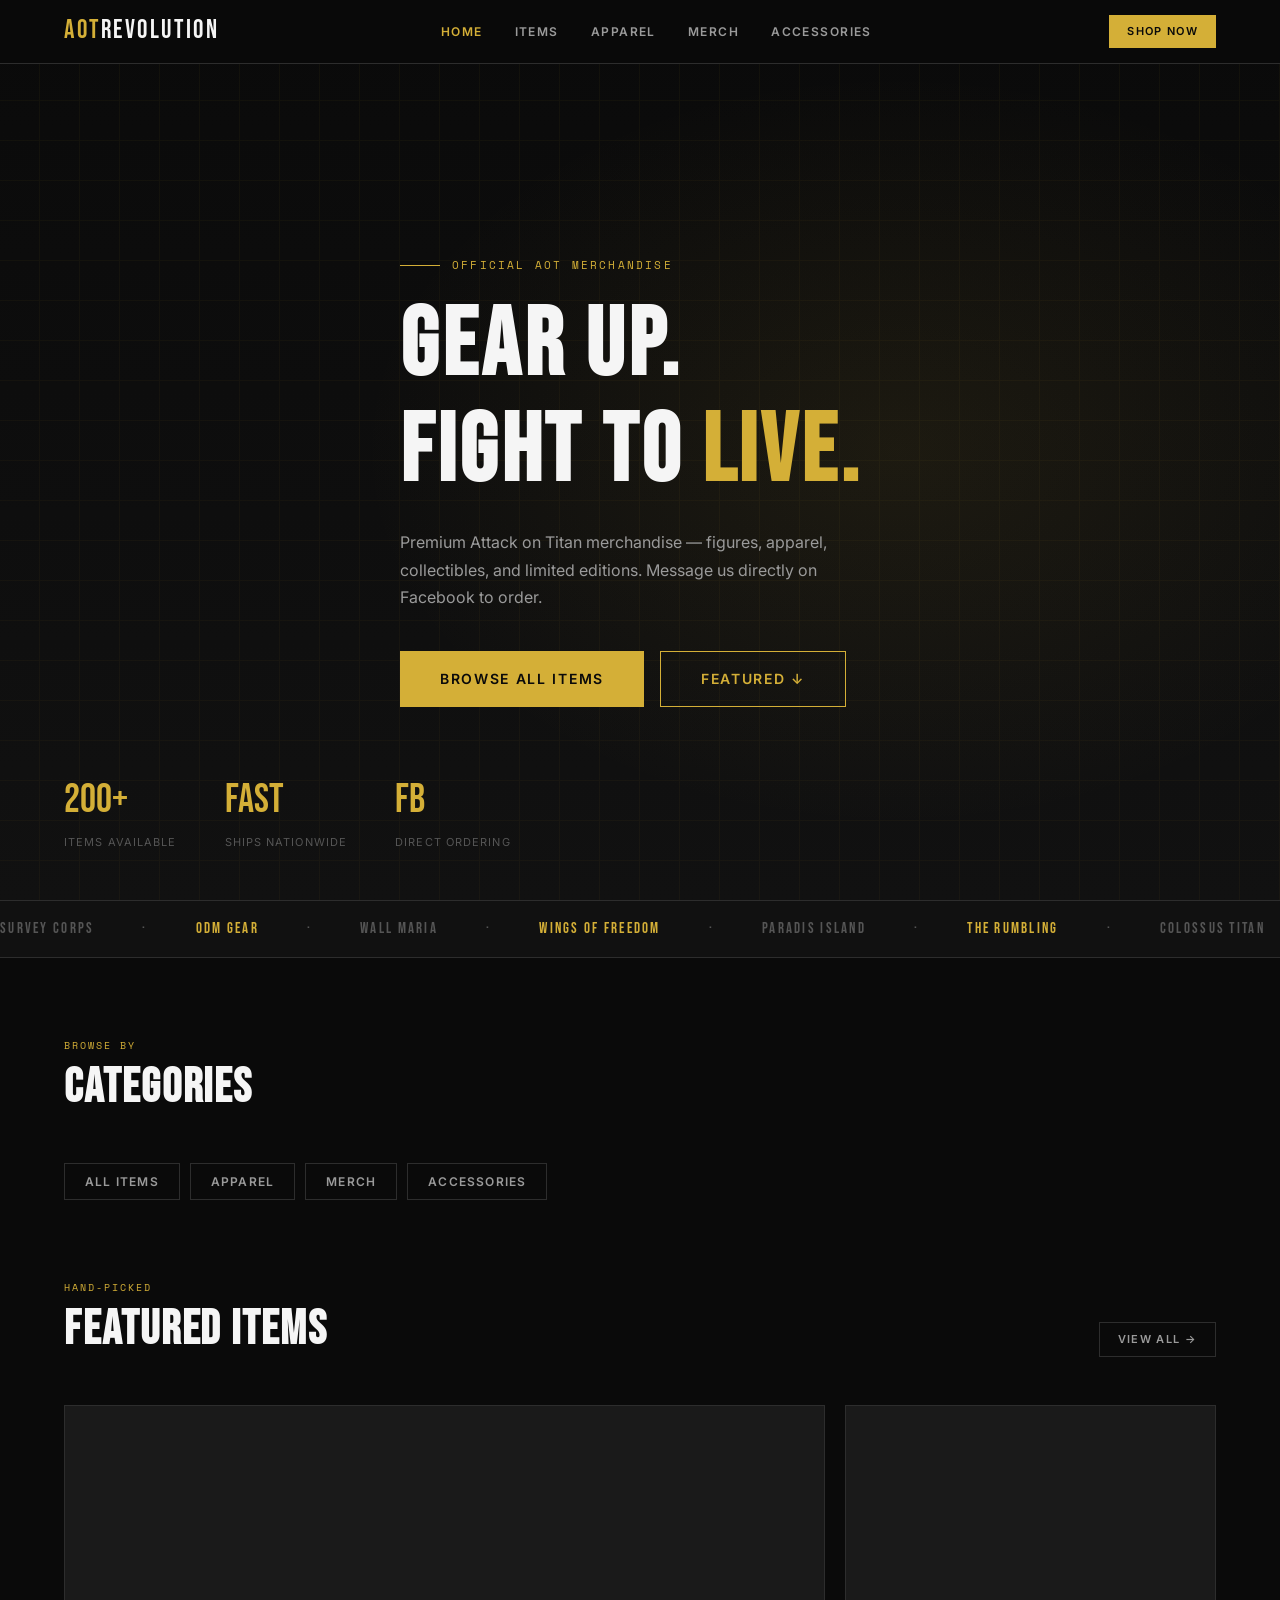
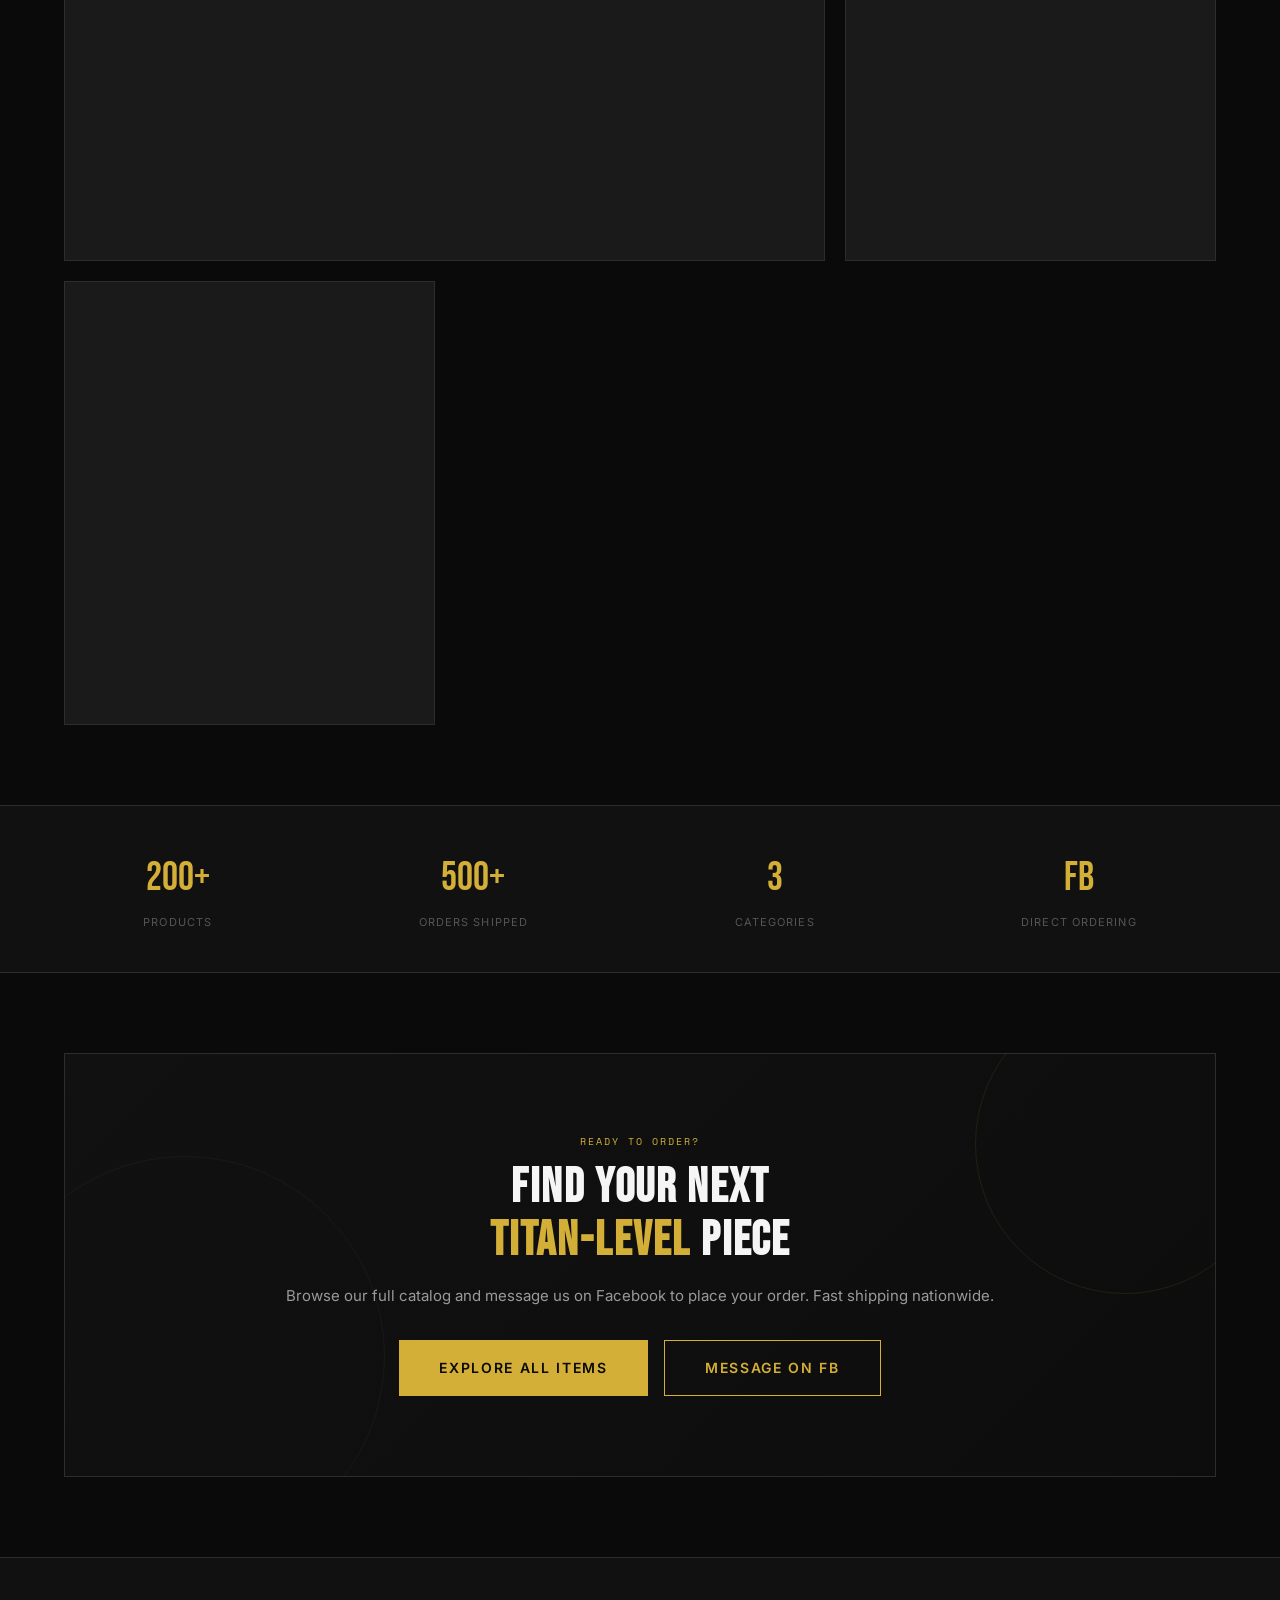
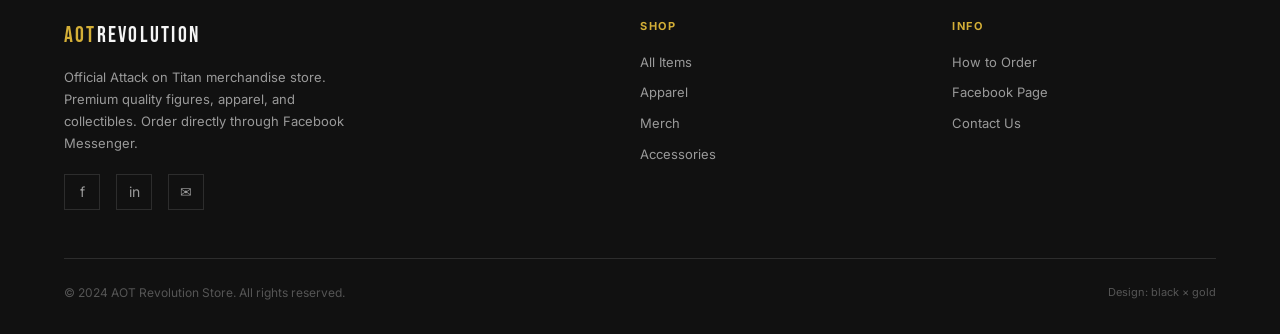
<file: src/pages/index.html>
<!DOCTYPE html>
<html lang="en">
<head>
  <meta charset="UTF-8">
  <meta name="viewport" content="width=device-width, initial-scale=1.0">
  <meta name="description" content="AOT Revolution Store — Official Attack on Titan merchandise. Figures, apparel, accessories, and collectibles.">
  <meta property="og:title" content="AOT Revolution Store">
  <meta property="og:description" content="Gear up. Fight to live. Official AOT merchandise.">
  <meta property="og:type" content="website">
  <title>AOT Revolution Store</title>
  <link rel="preconnect" href="https://fonts.googleapis.com">
  <link rel="stylesheet" href="../styles/globals.css">
  <style>
    /* Page-specific: featured grid */
    .featured-grid { display: grid; grid-template-columns: repeat(3, 1fr); gap: 20px; }
    .featured-grid .product-card:first-child { grid-column: span 2; }
    .featured-grid .product-card:first-child .product-card-img { aspect-ratio: 2/1; }

    /* CTA section */
    .cta-section {
      background: linear-gradient(135deg, var(--black-mid) 0%, #0d0d0d 100%);
      border: 1px solid var(--gray-mid);
      padding: 80px 48px;
      text-align: center;
      position: relative;
      overflow: hidden;
    }
    .cta-section::before {
      content: '';
      position: absolute;
      top: -60px; right: -60px;
      width: 300px; height: 300px;
      border: 1px solid rgba(212,175,55,0.1);
      border-radius: 50%;
    }
    .cta-section::after {
      content: '';
      position: absolute;
      bottom: -80px; left: -80px;
      width: 400px; height: 400px;
      border: 1px solid rgba(212,175,55,0.06);
      border-radius: 50%;
    }
    .cta-section h2 { margin-bottom: 16px; }
    .cta-section p { color: var(--text-dim); margin-bottom: 32px; font-size: 15px; }

    /* Marquee */
    .marquee-wrap { overflow: hidden; border-top: 1px solid var(--gray-mid); border-bottom: 1px solid var(--gray-mid); padding: 16px 0; background: var(--black-mid); }
    .marquee { display: flex; gap: 48px; animation: marquee 20s linear infinite; white-space: nowrap; }
    .marquee span { font-family: var(--font-display); font-size: 0.95rem; letter-spacing: 0.15em; color: var(--text-muted); }
    .marquee span em { color: var(--gold); font-style: normal; }
    @keyframes marquee { 0% { transform: translateX(0); } 100% { transform: translateX(-50%); } }

    /* Category pills */
    .cat-pills { display: flex; gap: 10px; flex-wrap: wrap; }
    .cat-pill {
      padding: 8px 20px;
      border: 1px solid var(--gray-mid);
      font-size: 12px;
      font-weight: 600;
      letter-spacing: 0.1em;
      text-transform: uppercase;
      color: var(--text-dim);
      transition: all 0.2s;
    }
    .cat-pill:hover { border-color: var(--gold); color: var(--gold); }

    @media (max-width: 768px) {
      .featured-grid { grid-template-columns: 1fr; }
      .featured-grid .product-card:first-child { grid-column: span 1; }
      .featured-grid .product-card:first-child .product-card-img { aspect-ratio: 1; }
      .cta-section { padding: 48px 24px; }
    }
  </style>
</head>
<body>

<!-- NAV -->
<nav class="nav">
  <div class="container nav-inner">
    <a href="index.html" class="nav-logo">AOT<span>REVOLUTION</span></a>
    <div class="nav-links">
      <a href="index.html" class="nav-link active">Home</a>
      <a href="items.html" class="nav-link">Items</a>
      <a href="items.html?category=Apparel" class="nav-link">Apparel</a>
      <a href="items.html?category=Merch" class="nav-link">Merch</a>
      <a href="items.html?category=Accessories" class="nav-link">Accessories</a>
    </div>
    <a href="items.html" class="btn btn-primary btn-sm nav-cta">Shop Now</a>
    <button class="nav-mobile-toggle" onclick="toggleMobileNav()" aria-label="Menu">
      <span></span><span></span><span></span>
    </button>
  </div>
</nav>
<div class="nav-mobile-menu" id="mobile-nav">
  <a href="index.html" class="nav-link active">Home</a>
  <a href="items.html" class="nav-link">All Items</a>
  <a href="items.html?category=Apparel" class="nav-link">Apparel</a>
  <a href="items.html?category=Merch" class="nav-link">Merch</a>
  <a href="items.html?category=Accessories" class="nav-link">Accessories</a>
  <a href="items.html" class="btn btn-primary btn-sm" style="width:fit-content">Shop Now</a>
</div>

<!-- HERO -->
<section class="hero">
  <div class="hero-bg"></div>
  <div class="hero-pattern"></div>
  <div class="container hero-content">
    <div class="hero-eyebrow">Official AOT Merchandise</div>
    <h1 class="hero-title">
      GEAR UP.<br>
      FIGHT TO <em>LIVE.</em>
    </h1>
    <p class="hero-sub">
      Premium Attack on Titan merchandise — figures, apparel, collectibles, and limited editions. Message us directly on Facebook to order.
    </p>
    <div class="hero-actions">
      <a href="items.html" class="btn btn-primary btn-lg">Browse All Items</a>
      <a href="#featured" class="btn btn-outline btn-lg">Featured ↓</a>
    </div>
  </div>
  <div class="hero-stats container">
    <div class="hero-stats-inner">
      <div>
        <div class="hero-stat-num">200+</div>
        <div class="hero-stat-label">Items Available</div>
      </div>
      <div>
        <div class="hero-stat-num">Fast</div>
        <div class="hero-stat-label">Ships Nationwide</div>
      </div>
      <div>
        <div class="hero-stat-num">FB</div>
        <div class="hero-stat-label">Direct Ordering</div>
      </div>
    </div>
  </div>
</section>

<!-- MARQUEE -->
<div class="marquee-wrap">
  <div class="marquee" id="marquee-inner">
    <span>SURVEY CORPS</span>
    <span>·</span>
    <span><em>ODM GEAR</em></span>
    <span>·</span>
    <span>WALL MARIA</span>
    <span>·</span>
    <span><em>WINGS OF FREEDOM</em></span>
    <span>·</span>
    <span>PARADIS ISLAND</span>
    <span>·</span>
    <span><em>THE RUMBLING</em></span>
    <span>·</span>
    <span>COLOSSUS TITAN</span>
    <span>·</span>
    <span>SURVEY CORPS</span>
    <span>·</span>
    <span><em>ODM GEAR</em></span>
    <span>·</span>
    <span>WALL MARIA</span>
    <span>·</span>
    <span><em>WINGS OF FREEDOM</em></span>
    <span>·</span>
    <span>PARADIS ISLAND</span>
    <span>·</span>
    <span><em>THE RUMBLING</em></span>
    <span>·</span>
    <span>COLOSSUS TITAN</span>
    <span>·</span>
  </div>
</div>

<!-- CATEGORIES -->
<section class="section">
  <div class="container">
    <div class="section-head" style="display:flex;justify-content:space-between;align-items:flex-end;flex-wrap:wrap;gap:16px;">
      <div>
        <div class="section-eyebrow">Browse By</div>
        <h2>Categories</h2>
      </div>
    </div>
    <div class="cat-pills">
      <a href="items.html" class="cat-pill">All Items</a>
      <a href="items.html?category=Apparel" class="cat-pill">Apparel</a>
      <a href="items.html?category=Merch" class="cat-pill">Merch</a>
      <a href="items.html?category=Accessories" class="cat-pill">Accessories</a>
    </div>
  </div>
</section>

<!-- FEATURED PRODUCTS -->
<section class="section" id="featured" style="padding-top:0;">
  <div class="container">
    <div class="section-head" style="display:flex;justify-content:space-between;align-items:flex-end;flex-wrap:wrap;gap:16px;">
      <div>
        <div class="section-eyebrow">Hand-picked</div>
        <h2>Featured Items</h2>
      </div>
      <a href="items.html" class="btn btn-ghost btn-sm">View All →</a>
    </div>
    <div class="featured-grid" id="featured-grid">
      <!-- Skeleton loading -->
      <div class="product-card"><div class="product-card-img skeleton" style="aspect-ratio:2/1"></div><div class="product-card-body"><div class="skeleton" style="height:14px;width:60%;margin-bottom:8px"></div><div class="skeleton" style="height:20px;width:80%"></div></div></div>
      <div class="product-card"><div class="product-card-img skeleton"></div><div class="product-card-body"><div class="skeleton" style="height:14px;width:60%;margin-bottom:8px"></div><div class="skeleton" style="height:20px;width:80%"></div></div></div>
      <div class="product-card"><div class="product-card-img skeleton"></div><div class="product-card-body"><div class="skeleton" style="height:14px;width:60%;margin-bottom:8px"></div><div class="skeleton" style="height:20px;width:80%"></div></div></div>
    </div>
  </div>
</section>

<!-- STATS -->
<section class="stats-strip">
  <div class="container stats-strip-inner">
    <div class="stat-item">
      <div class="stat-num">200+</div>
      <div class="stat-label">Products</div>
    </div>
    <div class="stat-item">
      <div class="stat-num">500+</div>
      <div class="stat-label">Orders Shipped</div>
    </div>
    <div class="stat-item">
      <div class="stat-num">3</div>
      <div class="stat-label">Categories</div>
    </div>
    <div class="stat-item">
      <div class="stat-num">FB</div>
      <div class="stat-label">Direct Ordering</div>
    </div>
  </div>
</section>

<!-- CTA SECTION -->
<section class="section">
  <div class="container">
    <div class="cta-section">
      <div class="section-eyebrow" style="justify-content:center;display:block;margin-bottom:12px;">Ready to Order?</div>
      <h2>Find Your Next<br><em style="color:var(--gold);font-style:normal;">Titan-Level</em> Piece</h2>
      <p>Browse our full catalog and message us on Facebook to place your order. Fast shipping nationwide.</p>
      <div style="display:flex;gap:16px;justify-content:center;flex-wrap:wrap;">
        <a href="items.html" class="btn btn-primary btn-lg">Explore All Items</a>
        <a href="https://facebook.com/YOUR_PAGE" target="_blank" rel="noopener" class="btn btn-outline btn-lg">Message on FB</a>
      </div>
    </div>
  </div>
</section>

<!-- FOOTER -->
<footer class="footer">
  <div class="container">
    <div class="footer-grid">
      <div class="footer-brand">
        <div class="nav-logo" style="font-size:1.4rem;">AOT<span style="color:var(--text)">REVOLUTION</span></div>
        <p>Official Attack on Titan merchandise store. Premium quality figures, apparel, and collectibles. Order directly through Facebook Messenger.</p>
        <div class="social-links" style="margin-top:20px;">
          <a href="https://facebook.com/YOUR_PAGE" target="_blank" class="social-link" title="Facebook">f</a>
          <a href="https://instagram.com/YOUR_HANDLE" target="_blank" class="social-link" title="Instagram">in</a>
          <a href="https://m.me/YOUR_PAGE_ID" target="_blank" class="social-link" title="Messenger">✉</a>
        </div>
      </div>
      <div>
        <div class="footer-title">Shop</div>
        <div class="footer-links">
          <a href="items.html">All Items</a>
          <a href="items.html?category=Apparel">Apparel</a>
          <a href="items.html?category=Merch">Merch</a>
          <a href="items.html?category=Accessories">Accessories</a>
        </div>
      </div>
      <div>
        <div class="footer-title">Info</div>
        <div class="footer-links">
          <a href="https://m.me/YOUR_PAGE_ID" target="_blank">How to Order</a>
          <a href="https://facebook.com/YOUR_PAGE" target="_blank">Facebook Page</a>
          <a href="mailto:hello@aot.store">Contact Us</a>
        </div>
      </div>
    </div>
    <div class="footer-bottom">
      <span class="footer-copy">© 2024 AOT Revolution Store. All rights reserved.</span>
      <span class="footer-copy" style="color:var(--text-muted);font-size:11px;">Design: black × gold</span>
    </div>
  </div>
</footer>

<div id="toast-container" class="toast-container"></div>

<script src="../config/supabase.js"></script>
<script>
  function toggleMobileNav() {
    document.getElementById('mobile-nav').classList.toggle('open');
  }

  async function loadFeatured() {
    const { data } = await API.getFeatured();
    const grid = document.getElementById('featured-grid');
    if (!data || data.length === 0) {
      grid.innerHTML = '<div class="empty-state" style="grid-column:1/-1"><p>No featured products yet.</p></div>';
      return;
    }
    grid.innerHTML = data.slice(0, 6).map((p, i) => {
      const stock = Utils.stockStatus(p.stock_quantity);
      return `
        <div class="product-card" onclick="location.href='item-detail.html?id=${p.id}'">
          <div class="product-card-img">
            <img src="${p.image_url}" alt="${p.name}" loading="${i > 1 ? 'lazy' : 'eager'}">
            <span class="badge ${stock.badge}">${stock.text}</span>
          </div>
          <div class="product-card-body">
            <div class="product-card-cat">${p.category}</div>
            <div class="product-card-name">${p.name}</div>
            <div class="product-card-footer">
              <span class="product-card-price">${Utils.formatPrice(p.price)}</span>
              <span class="btn btn-primary btn-sm">View</span>
            </div>
          </div>
        </div>
      `;
    }).join('');
  }

  loadFeatured();
</script>
</body>
</html>
</file>
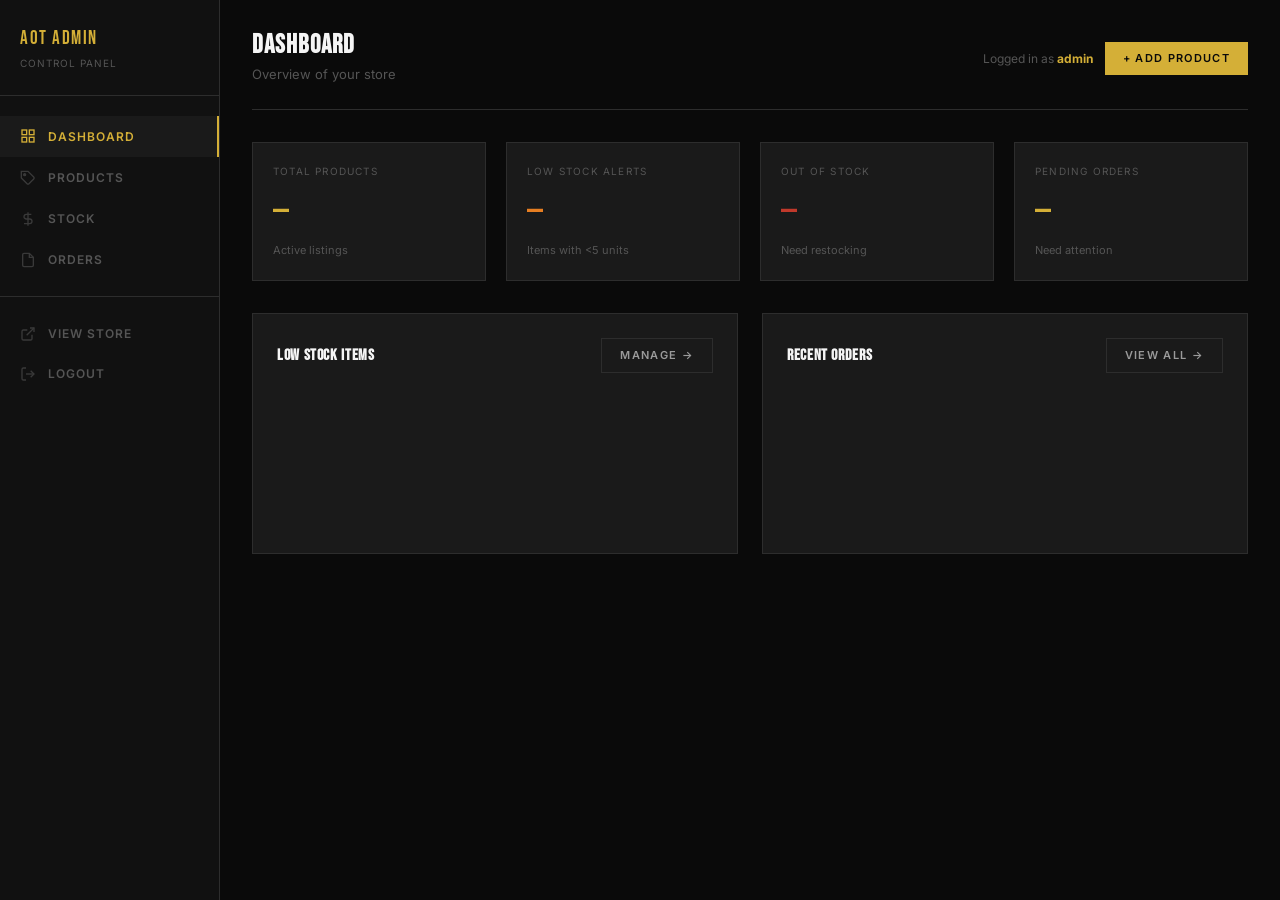
<file: src/pages/admin-dashboard.html>
<!DOCTYPE html>
<html lang="en">
<head>
  <meta charset="UTF-8">
  <meta name="viewport" content="width=device-width, initial-scale=1.0">
  <title>Dashboard — AOT Admin</title>
  <meta name="robots" content="noindex,nofollow">
  <link rel="stylesheet" href="../styles/globals.css">
  <style>
    body { background: var(--black); }
    .low-stock-item { display: flex; align-items: center; justify-content: space-between; padding: 12px 0; border-bottom: 1px solid var(--gray-mid); font-size: 13px; }
    .low-stock-item:last-child { border-bottom: none; }
    .low-stock-name { font-weight: 500; }
    .activity-item { display: flex; gap: 12px; padding: 12px 0; border-bottom: 1px solid var(--gray-mid); font-size: 13px; }
    .activity-item:last-child { border-bottom: none; }
    .activity-dot { width: 8px; height: 8px; border-radius: 50%; flex-shrink: 0; margin-top: 5px; }
    .activity-text { color: var(--text-dim); line-height: 1.5; }
    .activity-time { font-size: 11px; color: var(--text-muted); margin-top: 2px; }
  </style>
</head>
<body>

<div class="admin-layout">
  <!-- SIDEBAR -->
  <aside class="admin-sidebar">
    <div class="admin-sidebar-logo">
      <div class="logo-text">AOT ADMIN</div>
      <div class="logo-sub">Control Panel</div>
    </div>
    <nav>
      <a href="admin-dashboard.html" class="admin-nav-item active">
        <svg width="16" height="16" viewBox="0 0 24 24" fill="none" stroke="currentColor" stroke-width="2"><rect x="3" y="3" width="7" height="7"/><rect x="14" y="3" width="7" height="7"/><rect x="3" y="14" width="7" height="7"/><rect x="14" y="14" width="7" height="7"/></svg>
        Dashboard
      </a>
      <a href="admin-products.html" class="admin-nav-item">
        <svg width="16" height="16" viewBox="0 0 24 24" fill="none" stroke="currentColor" stroke-width="2"><path d="M20.59 13.41l-7.17 7.17a2 2 0 0 1-2.83 0L2 12V2h10l8.59 8.59a2 2 0 0 1 0 2.82z"/><circle cx="7" cy="7" r="1.5" fill="currentColor"/></svg>
        Products
      </a>
      <a href="admin-stock.html" class="admin-nav-item">
        <svg width="16" height="16" viewBox="0 0 24 24" fill="none" stroke="currentColor" stroke-width="2"><line x1="12" y1="2" x2="12" y2="22"/><path d="M17 5H9.5a3.5 3.5 0 1 0 0 7h5a3.5 3.5 0 1 1 0 7H6"/></svg>
        Stock
      </a>
      <a href="admin-orders.html" class="admin-nav-item">
        <svg width="16" height="16" viewBox="0 0 24 24" fill="none" stroke="currentColor" stroke-width="2"><path d="M14 2H6a2 2 0 0 0-2 2v16a2 2 0 0 0 2 2h12a2 2 0 0 0 2-2V8z"/><polyline points="14 2 14 8 20 8"/></svg>
        Orders
      </a>
      <div style="height:1px;background:var(--gray-mid);margin:16px 0;"></div>
      <a href="index.html" class="admin-nav-item" target="_blank">
        <svg width="16" height="16" viewBox="0 0 24 24" fill="none" stroke="currentColor" stroke-width="2"><path d="M18 13v6a2 2 0 0 1-2 2H5a2 2 0 0 1-2-2V8a2 2 0 0 1 2-2h6"/><polyline points="15 3 21 3 21 9"/><line x1="10" y1="14" x2="21" y2="3"/></svg>
        View Store
      </a>
      <button class="admin-nav-item" onclick="logout()">
        <svg width="16" height="16" viewBox="0 0 24 24" fill="none" stroke="currentColor" stroke-width="2"><path d="M9 21H5a2 2 0 0 1-2-2V5a2 2 0 0 1 2-2h4"/><polyline points="16 17 21 12 16 7"/><line x1="21" y1="12" x2="9" y2="12"/></svg>
        Logout
      </button>
    </nav>
  </aside>

  <!-- MAIN -->
  <main class="admin-main">
    <div class="admin-header">
      <div>
        <h1>Dashboard</h1>
        <p style="color:var(--text-muted);font-size:13px;margin-top:4px;">Overview of your store</p>
      </div>
      <div style="display:flex;gap:12px;align-items:center;">
        <span style="font-size:12px;color:var(--text-muted);">Logged in as <strong style="color:var(--gold)" id="admin-email">admin</strong></span>
        <a href="admin-products.html" class="btn btn-primary btn-sm">+ Add Product</a>
      </div>
    </div>

    <!-- STAT CARDS -->
    <div class="admin-stat-cards" id="stat-cards">
      <div class="admin-stat-card">
        <div class="admin-stat-card-label">Total Products</div>
        <div class="admin-stat-card-value" id="stat-total">—</div>
        <div class="admin-stat-card-sub">Active listings</div>
      </div>
      <div class="admin-stat-card">
        <div class="admin-stat-card-label">Low Stock Alerts</div>
        <div class="admin-stat-card-value" id="stat-low" style="color:var(--warning)">—</div>
        <div class="admin-stat-card-sub">Items with &lt;5 units</div>
      </div>
      <div class="admin-stat-card">
        <div class="admin-stat-card-label">Out of Stock</div>
        <div class="admin-stat-card-value" id="stat-out" style="color:var(--danger)">—</div>
        <div class="admin-stat-card-sub">Need restocking</div>
      </div>
      <div class="admin-stat-card">
        <div class="admin-stat-card-label">Pending Orders</div>
        <div class="admin-stat-card-value" id="stat-orders" style="color:var(--gold)">—</div>
        <div class="admin-stat-card-sub">Need attention</div>
      </div>
    </div>

    <div style="display:grid;grid-template-columns:1fr 1fr;gap:24px;">
      <!-- LOW STOCK -->
      <div style="background:var(--gray-dark);border:1px solid var(--gray-mid);padding:24px;">
        <div style="display:flex;justify-content:space-between;align-items:center;margin-bottom:20px;">
          <h3 style="font-size:1rem;">Low Stock Items</h3>
          <a href="admin-stock.html" class="btn btn-ghost btn-sm">Manage →</a>
        </div>
        <div id="low-stock-list">
          <div class="skeleton" style="height:40px;margin-bottom:8px"></div>
          <div class="skeleton" style="height:40px;margin-bottom:8px"></div>
          <div class="skeleton" style="height:40px"></div>
        </div>
      </div>

      <!-- RECENT ORDERS -->
      <div style="background:var(--gray-dark);border:1px solid var(--gray-mid);padding:24px;">
        <div style="display:flex;justify-content:space-between;align-items:center;margin-bottom:20px;">
          <h3 style="font-size:1rem;">Recent Orders</h3>
          <a href="admin-orders.html" class="btn btn-ghost btn-sm">View All →</a>
        </div>
        <div id="recent-orders">
          <div class="skeleton" style="height:40px;margin-bottom:8px"></div>
          <div class="skeleton" style="height:40px;margin-bottom:8px"></div>
          <div class="skeleton" style="height:40px"></div>
        </div>
      </div>
    </div>
  </main>
</div>

<div id="toast-container" class="toast-container"></div>
<script src="../config/supabase.js"></script>
<script>
  if (!Utils.requireAdmin()) {}

  const admin = API.getAdmin();
  if (admin) document.getElementById('admin-email').textContent = admin.email;

  function logout() {
    API.adminLogout();
    location.href = 'admin-login.html';
  }

  async function loadDashboard() {
    const [productsRes, ordersRes] = await Promise.all([
      API.getProducts(),
      API.getOrders(),
    ]);

    const products = productsRes.data || [];
    const orders = ordersRes.data || [];

    const lowStock = products.filter(p => p.stock_quantity > 0 && p.stock_quantity <= 5);
    const outOfStock = products.filter(p => p.stock_quantity === 0);
    const pendingOrders = orders.filter(o => o.status === 'pending');

    document.getElementById('stat-total').textContent = products.length;
    document.getElementById('stat-low').textContent = lowStock.length;
    document.getElementById('stat-out').textContent = outOfStock.length;
    document.getElementById('stat-orders').textContent = pendingOrders.length;

    // Low stock list
    const lowEl = document.getElementById('low-stock-list');
    if (lowStock.length === 0 && outOfStock.length === 0) {
      lowEl.innerHTML = '<div style="color:var(--success);font-size:13px;padding:12px 0;">✓ All items are well-stocked</div>';
    } else {
      const items = [...outOfStock, ...lowStock].slice(0, 6);
      lowEl.innerHTML = items.map(p => {
        const stock = Utils.stockStatus(p.stock_quantity);
        return `
          <div class="low-stock-item">
            <div>
              <div class="low-stock-name">${p.name}</div>
              <div style="font-size:11px;color:var(--text-muted);margin-top:2px;">${p.category}</div>
            </div>
            <span class="badge ${stock.badge}">${stock.text}</span>
          </div>
        `;
      }).join('');
    }

    // Recent orders
    const ordersEl = document.getElementById('recent-orders');
    const recent = orders.slice(0, 5);
    if (recent.length === 0) {
      ordersEl.innerHTML = '<div style="color:var(--text-muted);font-size:13px;padding:12px 0;">No orders yet</div>';
    } else {
      ordersEl.innerHTML = recent.map(o => `
        <div class="low-stock-item">
          <div>
            <div class="low-stock-name">${o.customer_name}</div>
            <div style="font-size:11px;color:var(--text-muted);margin-top:2px;">${o.product?.name || 'Unknown'} × ${o.quantity}</div>
          </div>
          <span style="font-size:11px;padding:4px 10px;background:${Utils.statusColor(o.status)}22;color:${Utils.statusColor(o.status)};border:1px solid ${Utils.statusColor(o.status)}44;text-transform:uppercase;letter-spacing:0.08em;">${o.status}</span>
        </div>
      `).join('');
    }
  }

  loadDashboard();
</script>
</body>
</html>
</file>
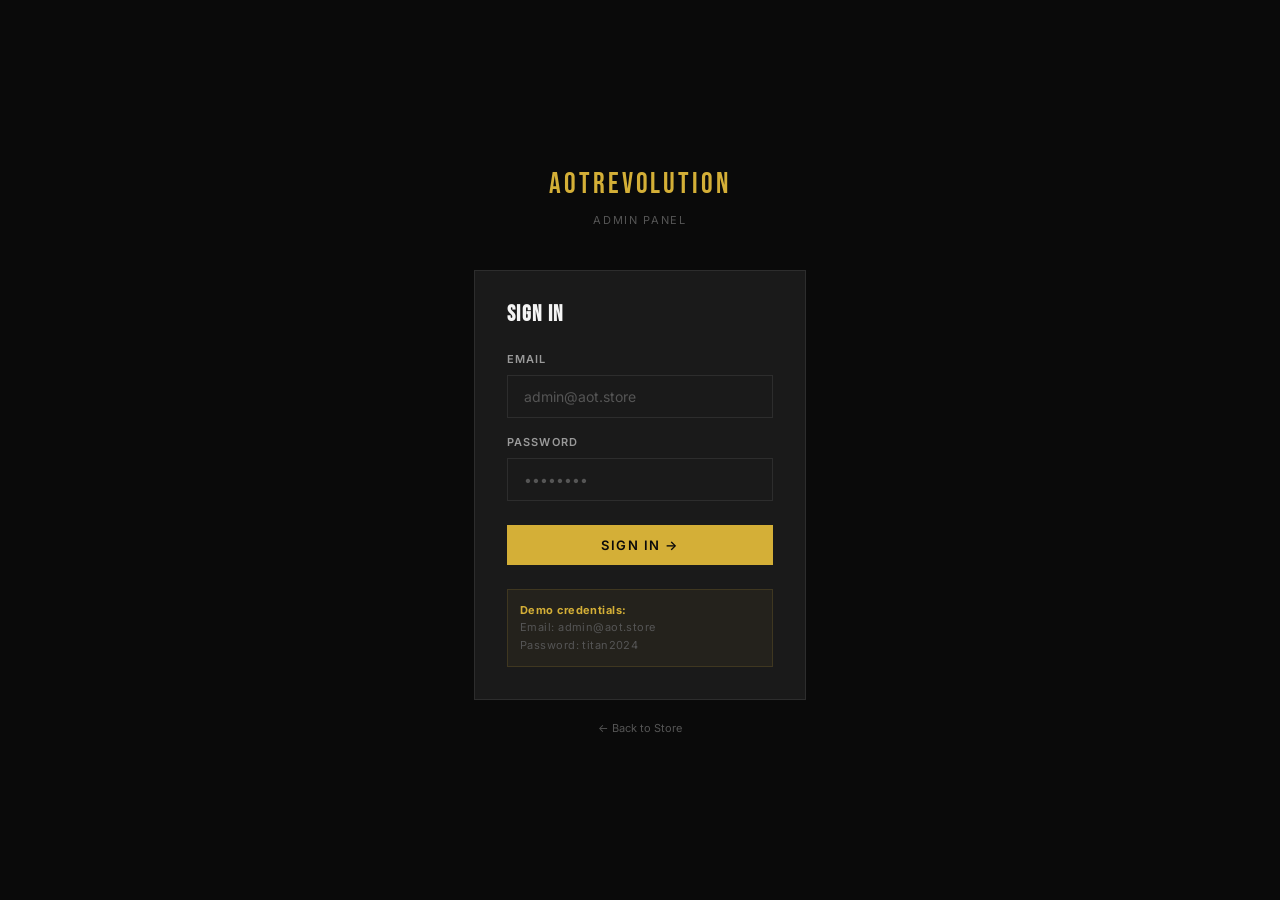
<file: src/pages/admin-login.html>
<!DOCTYPE html>
<html lang="en">
<head>
  <meta charset="UTF-8">
  <meta name="viewport" content="width=device-width, initial-scale=1.0">
  <title>Admin Login — AOT Store</title>
  <meta name="robots" content="noindex,nofollow">
  <link rel="stylesheet" href="../styles/globals.css">
  <style>
    body { display: flex; align-items: center; justify-content: center; min-height: 100vh; }
    .login-wrap {
      width: 100%;
      max-width: 380px;
      padding: 24px;
    }
    .login-logo {
      text-align: center;
      margin-bottom: 40px;
    }
    .login-logo .logo { font-family: var(--font-display); font-size: 1.8rem; color: var(--gold); letter-spacing: 0.1em; }
    .login-logo .sub { font-size: 11px; letter-spacing: 0.15em; text-transform: uppercase; color: var(--text-muted); margin-top: 4px; }
    .login-card {
      background: var(--gray-dark);
      border: 1px solid var(--gray-mid);
      padding: 32px;
    }
    .login-title { font-family: var(--font-display); font-size: 1.4rem; margin-bottom: 24px; letter-spacing: 0.06em; }
    .login-error { background: rgba(192,57,43,0.1); border: 1px solid var(--danger); padding: 12px 16px; font-size: 13px; color: #e74c3c; margin-bottom: 16px; display: none; }
    .login-footer { text-align: center; margin-top: 20px; font-size: 11px; color: var(--text-muted); }
    .hint { margin-top: 24px; padding: 12px; background: rgba(212,175,55,0.05); border: 1px solid rgba(212,175,55,0.15); font-size: 11px; color: var(--text-muted); letter-spacing: 0.04em; }
    .hint strong { color: var(--gold); }
  </style>
</head>
<body>
<div class="login-wrap">
  <div class="login-logo">
    <div class="logo">AOTREVOLUTION</div>
    <div class="sub">Admin Panel</div>
  </div>

  <div class="login-card">
    <h2 class="login-title">Sign In</h2>
    <div class="login-error" id="error-msg"></div>

    <div class="form-group">
      <label class="label">Email</label>
      <input type="email" class="input" id="email" placeholder="admin@aot.store" autocomplete="email">
    </div>

    <div class="form-group">
      <label class="label">Password</label>
      <input type="password" class="input" id="password" placeholder="••••••••" autocomplete="current-password">
    </div>

    <button class="btn btn-primary" style="width:100%;justify-content:center;margin-top:8px;" id="login-btn" onclick="login()">
      Sign In →
    </button>

    <div class="hint">
      <strong>Demo credentials:</strong><br>
      Email: admin@aot.store<br>
      Password: titan2024
    </div>
  </div>

  <div class="login-footer">
    <a href="index.html" style="color:var(--text-muted);">← Back to Store</a>
  </div>
</div>

<div id="toast-container" class="toast-container"></div>
<script src="../config/supabase.js"></script>
<script>
  // Redirect if already logged in
  if (API.getAdmin()) location.href = 'admin-dashboard.html';

  document.addEventListener('keydown', e => { if (e.key === 'Enter') login(); });

  async function login() {
    const email = document.getElementById('email').value.trim();
    const password = document.getElementById('password').value;
    const btn = document.getElementById('login-btn');
    const errEl = document.getElementById('error-msg');

    if (!email || !password) {
      showError('Please enter your email and password.');
      return;
    }

    btn.textContent = 'Signing in...';
    btn.disabled = true;

    const { data, error } = await API.adminLogin(email, password);

    if (error) {
      showError('Invalid email or password. Please try again.');
      btn.textContent = 'Sign In →';
      btn.disabled = false;
    } else {
      btn.textContent = 'Success!';
      setTimeout(() => location.href = 'admin-dashboard.html', 400);
    }
  }

  function showError(msg) {
    const el = document.getElementById('error-msg');
    el.textContent = msg;
    el.style.display = 'block';
  }
</script>
</body>
</html>
</file>
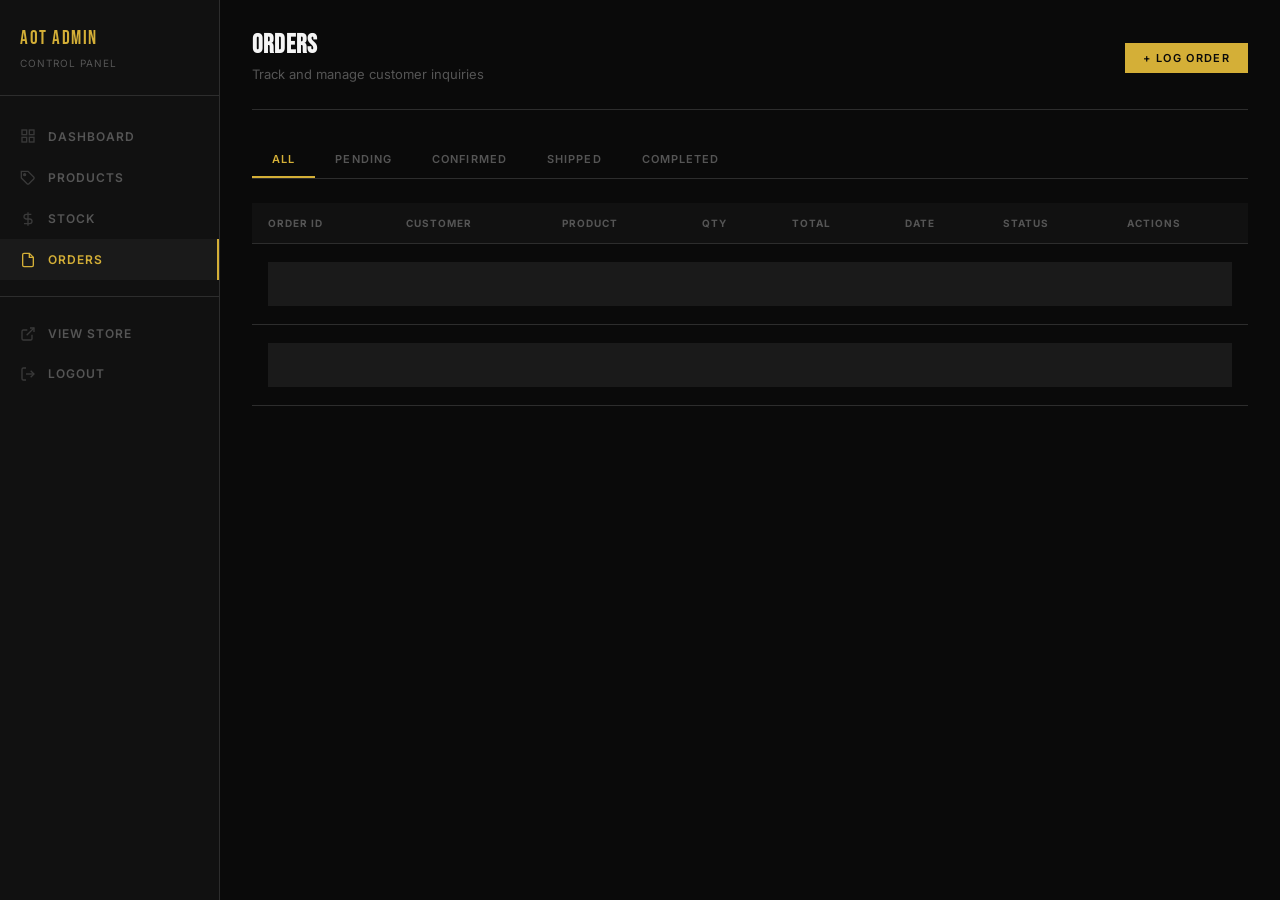
<file: src/pages/admin-orders.html>
<!DOCTYPE html>
<html lang="en">
<head>
  <meta charset="UTF-8">
  <meta name="viewport" content="width=device-width, initial-scale=1.0">
  <title>Orders — AOT Admin</title>
  <meta name="robots" content="noindex,nofollow">
  <link rel="stylesheet" href="../styles/globals.css">
</head>
<body>

<div class="admin-layout">
  <aside class="admin-sidebar">
    <div class="admin-sidebar-logo">
      <div class="logo-text">AOT ADMIN</div>
      <div class="logo-sub">Control Panel</div>
    </div>
    <nav>
      <a href="admin-dashboard.html" class="admin-nav-item">
        <svg width="16" height="16" viewBox="0 0 24 24" fill="none" stroke="currentColor" stroke-width="2"><rect x="3" y="3" width="7" height="7"/><rect x="14" y="3" width="7" height="7"/><rect x="3" y="14" width="7" height="7"/><rect x="14" y="14" width="7" height="7"/></svg>
        Dashboard
      </a>
      <a href="admin-products.html" class="admin-nav-item">
        <svg width="16" height="16" viewBox="0 0 24 24" fill="none" stroke="currentColor" stroke-width="2"><path d="M20.59 13.41l-7.17 7.17a2 2 0 0 1-2.83 0L2 12V2h10l8.59 8.59a2 2 0 0 1 0 2.82z"/><circle cx="7" cy="7" r="1.5" fill="currentColor"/></svg>
        Products
      </a>
      <a href="admin-stock.html" class="admin-nav-item">
        <svg width="16" height="16" viewBox="0 0 24 24" fill="none" stroke="currentColor" stroke-width="2"><line x1="12" y1="2" x2="12" y2="22"/><path d="M17 5H9.5a3.5 3.5 0 1 0 0 7h5a3.5 3.5 0 1 1 0 7H6"/></svg>
        Stock
      </a>
      <a href="admin-orders.html" class="admin-nav-item active">
        <svg width="16" height="16" viewBox="0 0 24 24" fill="none" stroke="currentColor" stroke-width="2"><path d="M14 2H6a2 2 0 0 0-2 2v16a2 2 0 0 0 2 2h12a2 2 0 0 0 2-2V8z"/><polyline points="14 2 14 8 20 8"/></svg>
        Orders
      </a>
      <div style="height:1px;background:var(--gray-mid);margin:16px 0;"></div>
      <a href="index.html" class="admin-nav-item" target="_blank">
        <svg width="16" height="16" viewBox="0 0 24 24" fill="none" stroke="currentColor" stroke-width="2"><path d="M18 13v6a2 2 0 0 1-2 2H5a2 2 0 0 1-2-2V8a2 2 0 0 1 2-2h6"/><polyline points="15 3 21 3 21 9"/><line x1="10" y1="14" x2="21" y2="3"/></svg>
        View Store
      </a>
      <button class="admin-nav-item" onclick="API.adminLogout();location.href='admin-login.html'">
        <svg width="16" height="16" viewBox="0 0 24 24" fill="none" stroke="currentColor" stroke-width="2"><path d="M9 21H5a2 2 0 0 1-2-2V5a2 2 0 0 1 2-2h4"/><polyline points="16 17 21 12 16 7"/><line x1="21" y1="12" x2="9" y2="12"/></svg>
        Logout
      </button>
    </nav>
  </aside>

  <main class="admin-main">
    <div class="admin-header">
      <div>
        <h1>Orders</h1>
        <p style="color:var(--text-muted);font-size:13px;margin-top:4px;">Track and manage customer inquiries</p>
      </div>
      <button class="btn btn-primary btn-sm" onclick="openNewOrder()">+ Log Order</button>
    </div>

    <!-- STATUS TABS -->
    <div style="display:flex;gap:0;border-bottom:1px solid var(--gray-mid);margin-bottom:24px;">
      <button class="otab active" onclick="setTab('all',this)" style="padding:10px 20px;font-size:11px;font-weight:600;letter-spacing:0.1em;text-transform:uppercase;color:var(--gold);border-bottom:2px solid var(--gold);background:none;">All</button>
      <button class="otab" onclick="setTab('pending',this)" style="padding:10px 20px;font-size:11px;font-weight:600;letter-spacing:0.1em;text-transform:uppercase;color:var(--text-muted);border-bottom:2px solid transparent;background:none;">Pending</button>
      <button class="otab" onclick="setTab('confirmed',this)" style="padding:10px 20px;font-size:11px;font-weight:600;letter-spacing:0.1em;text-transform:uppercase;color:var(--text-muted);border-bottom:2px solid transparent;background:none;">Confirmed</button>
      <button class="otab" onclick="setTab('shipped',this)" style="padding:10px 20px;font-size:11px;font-weight:600;letter-spacing:0.1em;text-transform:uppercase;color:var(--text-muted);border-bottom:2px solid transparent;background:none;">Shipped</button>
      <button class="otab" onclick="setTab('completed',this)" style="padding:10px 20px;font-size:11px;font-weight:600;letter-spacing:0.1em;text-transform:uppercase;color:var(--text-muted);border-bottom:2px solid transparent;background:none;">Completed</button>
    </div>

    <div class="admin-table-wrap">
      <table class="admin-table">
        <thead>
          <tr>
            <th>Order ID</th>
            <th>Customer</th>
            <th>Product</th>
            <th>Qty</th>
            <th>Total</th>
            <th>Date</th>
            <th>Status</th>
            <th>Actions</th>
          </tr>
        </thead>
        <tbody id="orders-tbody">
          <tr><td colspan="8"><div class="skeleton" style="height:44px;margin:4px 0;"></div></td></tr>
          <tr><td colspan="8"><div class="skeleton" style="height:44px;margin:4px 0;"></div></td></tr>
        </tbody>
      </table>
    </div>
  </main>
</div>

<!-- NEW ORDER MODAL -->
<div class="modal-overlay" id="order-modal" style="display:none;" onclick="if(event.target===this)closeOrderModal()">
  <div class="modal">
    <div class="modal-header">
      <h3>Log New Order</h3>
      <button class="modal-close" onclick="closeOrderModal()">✕</button>
    </div>
    <div class="form-grid">
      <div class="form-group full">
        <label class="label">Customer Name *</label>
        <input type="text" class="input" id="o-customer" placeholder="Full name">
      </div>
      <div class="form-group full">
        <label class="label">Facebook Profile (Optional)</label>
        <input type="url" class="input" id="o-fb" placeholder="https://facebook.com/...">
      </div>
      <div class="form-group full">
        <label class="label">Product *</label>
        <select class="input select" id="o-product"></select>
      </div>
      <div class="form-group">
        <label class="label">Quantity</label>
        <input type="number" class="input" id="o-qty" value="1" min="1">
      </div>
      <div class="form-group">
        <label class="label">Status</label>
        <select class="input select" id="o-status">
          <option value="pending">Pending</option>
          <option value="confirmed">Confirmed</option>
          <option value="shipped">Shipped</option>
          <option value="completed">Completed</option>
        </select>
      </div>
      <div class="form-group full">
        <label class="label">Notes</label>
        <textarea class="input textarea" id="o-notes" rows="2" placeholder="Size, color, special requests..." style="resize:vertical;"></textarea>
      </div>
    </div>
    <div style="display:flex;gap:12px;margin-top:24px;justify-content:flex-end;">
      <button class="btn btn-ghost btn-sm" onclick="closeOrderModal()">Cancel</button>
      <button class="btn btn-primary btn-sm" onclick="saveOrder()">Log Order</button>
    </div>
  </div>
</div>

<div id="toast-container" class="toast-container"></div>
<script src="../config/supabase.js"></script>
<script>
  if (!Utils.requireAdmin()) {}
  let orders = [];
  let products = [];
  let activeTab = 'all';

  async function load() {
    const [ordRes, prodRes] = await Promise.all([API.getOrders(), API.getProducts()]);
    orders = ordRes.data || [];
    products = prodRes.data || [];
    renderTable();
    // Populate product select
    const sel = document.getElementById('o-product');
    sel.innerHTML = products.map(p => `<option value="${p.id}">${p.name}</option>`).join('');
  }

  function setTab(tab, el) {
    activeTab = tab;
    document.querySelectorAll('.otab').forEach(t => {
      t.style.color = 'var(--text-muted)';
      t.style.borderBottomColor = 'transparent';
    });
    el.style.color = 'var(--gold)';
    el.style.borderBottomColor = 'var(--gold)';
    renderTable();
  }

  function renderTable() {
    const filtered = activeTab === 'all' ? orders : orders.filter(o => o.status === activeTab);
    const tbody = document.getElementById('orders-tbody');
    if (filtered.length === 0) {
      tbody.innerHTML = `<tr><td colspan="8"><div class="empty-state" style="padding:40px;">No orders found</div></td></tr>`;
      return;
    }
    tbody.innerHTML = filtered.map(o => {
      const sc = Utils.statusColor(o.status);
      return `
        <tr>
          <td><span style="font-family:var(--font-mono);font-size:11px;color:var(--text-muted);">${o.id}</span></td>
          <td style="font-weight:500;font-size:13px;">${o.customer_name}</td>
          <td style="font-size:12px;max-width:160px;color:var(--text-dim);">${o.product?.name || '—'}</td>
          <td style="font-family:var(--font-mono);font-size:13px;text-align:center;">${o.quantity}</td>
          <td style="font-family:var(--font-mono);color:var(--gold);">${Utils.formatPrice(o.total_price)}</td>
          <td style="font-size:12px;color:var(--text-muted);">${o.order_date}</td>
          <td>
            <select onchange="updateStatus('${o.id}',this.value)" style="background:${sc}22;border:1px solid ${sc}44;color:${sc};padding:4px 8px;font-size:11px;font-weight:700;letter-spacing:0.08em;text-transform:uppercase;outline:none;cursor:pointer;">
              <option value="pending" ${o.status==='pending'?'selected':''}>Pending</option>
              <option value="confirmed" ${o.status==='confirmed'?'selected':''}>Confirmed</option>
              <option value="shipped" ${o.status==='shipped'?'selected':''}>Shipped</option>
              <option value="completed" ${o.status==='completed'?'selected':''}>Completed</option>
            </select>
          </td>
          <td>
            <div style="font-size:11px;color:var(--text-muted);max-width:120px;overflow:hidden;text-overflow:ellipsis;white-space:nowrap;" title="${o.notes}">${o.notes || '—'}</div>
          </td>
        </tr>
      `;
    }).join('');
  }

  async function updateStatus(id, status) {
    await API.updateOrderStatus(id, status);
    const o = orders.find(x => x.id === id);
    if (o) o.status = status;
    Utils.toast(`Order ${id} → ${status}`, 'success');
    renderTable();
  }

  function openNewOrder() { document.getElementById('order-modal').style.display = 'flex'; }
  function closeOrderModal() { document.getElementById('order-modal').style.display = 'none'; }

  function saveOrder() {
    const customer = document.getElementById('o-customer').value.trim();
    const productId = document.getElementById('o-product').value;
    const qty = parseInt(document.getElementById('o-qty').value) || 1;
    const status = document.getElementById('o-status').value;
    const notes = document.getElementById('o-notes').value;
    if (!customer || !productId) { Utils.toast('Customer name and product required.', 'error'); return; }
    const product = products.find(p => p.id === productId);
    const newOrder = {
      id: `ORD-${String(orders.length + 1).padStart(3,'0')}`,
      customer_name: customer,
      product_id: productId,
      product,
      quantity: qty,
      total_price: (product?.price || 0) * qty,
      status,
      notes,
      order_date: new Date().toISOString().split('T')[0],
    };
    orders.unshift(newOrder);
    Utils.toast('Order logged!', 'success');
    closeOrderModal();
    renderTable();
  }

  load();
</script>
</body>
</html>
</file>
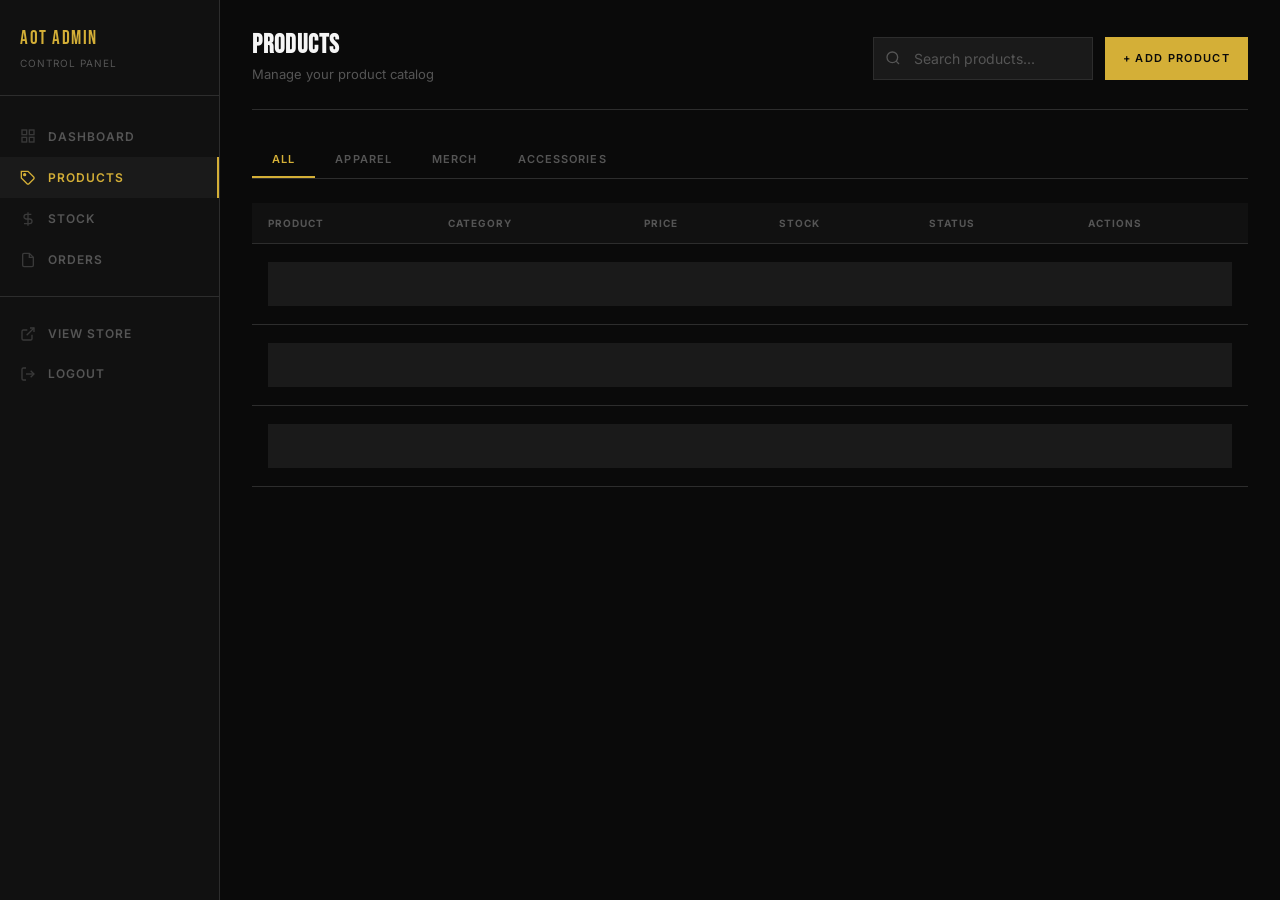
<file: src/pages/admin-products.html>
<!DOCTYPE html>
<html lang="en">
<head>
  <meta charset="UTF-8">
  <meta name="viewport" content="width=device-width, initial-scale=1.0">
  <title>Products — AOT Admin</title>
  <meta name="robots" content="noindex,nofollow">
  <link rel="stylesheet" href="../styles/globals.css">
</head>
<body>

<div class="admin-layout">
  <aside class="admin-sidebar">
    <div class="admin-sidebar-logo">
      <div class="logo-text">AOT ADMIN</div>
      <div class="logo-sub">Control Panel</div>
    </div>
    <nav>
      <a href="admin-dashboard.html" class="admin-nav-item">
        <svg width="16" height="16" viewBox="0 0 24 24" fill="none" stroke="currentColor" stroke-width="2"><rect x="3" y="3" width="7" height="7"/><rect x="14" y="3" width="7" height="7"/><rect x="3" y="14" width="7" height="7"/><rect x="14" y="14" width="7" height="7"/></svg>
        Dashboard
      </a>
      <a href="admin-products.html" class="admin-nav-item active">
        <svg width="16" height="16" viewBox="0 0 24 24" fill="none" stroke="currentColor" stroke-width="2"><path d="M20.59 13.41l-7.17 7.17a2 2 0 0 1-2.83 0L2 12V2h10l8.59 8.59a2 2 0 0 1 0 2.82z"/><circle cx="7" cy="7" r="1.5" fill="currentColor"/></svg>
        Products
      </a>
      <a href="admin-stock.html" class="admin-nav-item">
        <svg width="16" height="16" viewBox="0 0 24 24" fill="none" stroke="currentColor" stroke-width="2"><line x1="12" y1="2" x2="12" y2="22"/><path d="M17 5H9.5a3.5 3.5 0 1 0 0 7h5a3.5 3.5 0 1 1 0 7H6"/></svg>
        Stock
      </a>
      <a href="admin-orders.html" class="admin-nav-item">
        <svg width="16" height="16" viewBox="0 0 24 24" fill="none" stroke="currentColor" stroke-width="2"><path d="M14 2H6a2 2 0 0 0-2 2v16a2 2 0 0 0 2 2h12a2 2 0 0 0 2-2V8z"/><polyline points="14 2 14 8 20 8"/></svg>
        Orders
      </a>
      <div style="height:1px;background:var(--gray-mid);margin:16px 0;"></div>
      <a href="index.html" class="admin-nav-item" target="_blank">
        <svg width="16" height="16" viewBox="0 0 24 24" fill="none" stroke="currentColor" stroke-width="2"><path d="M18 13v6a2 2 0 0 1-2 2H5a2 2 0 0 1-2-2V8a2 2 0 0 1 2-2h6"/><polyline points="15 3 21 3 21 9"/><line x1="10" y1="14" x2="21" y2="3"/></svg>
        View Store
      </a>
      <button class="admin-nav-item" onclick="API.adminLogout();location.href='admin-login.html'">
        <svg width="16" height="16" viewBox="0 0 24 24" fill="none" stroke="currentColor" stroke-width="2"><path d="M9 21H5a2 2 0 0 1-2-2V5a2 2 0 0 1 2-2h4"/><polyline points="16 17 21 12 16 7"/><line x1="21" y1="12" x2="9" y2="12"/></svg>
        Logout
      </button>
    </nav>
  </aside>

  <main class="admin-main">
    <div class="admin-header">
      <div>
        <h1>Products</h1>
        <p style="color:var(--text-muted);font-size:13px;margin-top:4px;">Manage your product catalog</p>
      </div>
      <div style="display:flex;gap:12px;">
        <div class="search-wrap" style="position:relative;">
          <svg width="16" height="16" viewBox="0 0 24 24" fill="none" stroke="currentColor" stroke-width="2" style="position:absolute;left:12px;top:50%;transform:translateY(-50%);color:var(--text-muted);pointer-events:none;"><circle cx="11" cy="11" r="8"/><path d="m21 21-4.35-4.35"/></svg>
          <input type="text" class="input" id="search" placeholder="Search products..." style="padding-left:40px;width:220px;" oninput="filterTable()">
        </div>
        <button class="btn btn-primary btn-sm" onclick="openModal()">+ Add Product</button>
      </div>
    </div>

    <!-- FILTER TABS -->
    <div style="display:flex;gap:0;border-bottom:1px solid var(--gray-mid);margin-bottom:24px;">
      <button class="filter-tab active" onclick="setTab('all',this)" data-tab="all" style="padding:10px 20px;font-size:11px;font-weight:600;letter-spacing:0.1em;text-transform:uppercase;color:var(--gold);border-bottom:2px solid var(--gold);background:none;transition:all 0.2s;">All</button>
      <button class="filter-tab" onclick="setTab('Apparel',this)" data-tab="Apparel" style="padding:10px 20px;font-size:11px;font-weight:600;letter-spacing:0.1em;text-transform:uppercase;color:var(--text-muted);border-bottom:2px solid transparent;background:none;transition:all 0.2s;">Apparel</button>
      <button class="filter-tab" onclick="setTab('Merch',this)" data-tab="Merch" style="padding:10px 20px;font-size:11px;font-weight:600;letter-spacing:0.1em;text-transform:uppercase;color:var(--text-muted);border-bottom:2px solid transparent;background:none;transition:all 0.2s;">Merch</button>
      <button class="filter-tab" onclick="setTab('Accessories',this)" data-tab="Accessories" style="padding:10px 20px;font-size:11px;font-weight:600;letter-spacing:0.1em;text-transform:uppercase;color:var(--text-muted);border-bottom:2px solid transparent;background:none;transition:all 0.2s;">Accessories</button>
    </div>

    <div class="admin-table-wrap">
      <table class="admin-table">
        <thead>
          <tr>
            <th>Product</th>
            <th>Category</th>
            <th>Price</th>
            <th>Stock</th>
            <th>Status</th>
            <th>Actions</th>
          </tr>
        </thead>
        <tbody id="products-tbody">
          <tr><td colspan="6"><div class="skeleton" style="height:44px;margin:4px 0"></div></td></tr>
          <tr><td colspan="6"><div class="skeleton" style="height:44px;margin:4px 0"></div></td></tr>
          <tr><td colspan="6"><div class="skeleton" style="height:44px;margin:4px 0"></div></td></tr>
        </tbody>
      </table>
    </div>
    <div id="table-count" style="font-size:12px;color:var(--text-muted);margin-top:12px;"></div>
  </main>
</div>

<!-- ADD/EDIT MODAL -->
<div class="modal-overlay" id="modal" style="display:none;" onclick="closeOnBackdrop(event)">
  <div class="modal">
    <div class="modal-header">
      <h3 id="modal-title">Add Product</h3>
      <button class="modal-close" onclick="closeModal()">✕</button>
    </div>
    <div class="form-grid">
      <div class="form-group full">
        <label class="label">Product Name *</label>
        <input type="text" class="input" id="f-name" placeholder="e.g., Survey Corps Hoodie">
      </div>
      <div class="form-group">
        <label class="label">Category *</label>
        <select class="input select" id="f-category">
          <option value="">Select...</option>
          <option value="Merch">Merch</option>
          <option value="Apparel">Apparel</option>
          <option value="Accessories">Accessories</option>
        </select>
      </div>
      <div class="form-group">
        <label class="label">Price (₱) *</label>
        <input type="number" class="input" id="f-price" placeholder="0" min="0">
      </div>
      <div class="form-group">
        <label class="label">Stock Quantity</label>
        <input type="number" class="input" id="f-stock" placeholder="0" min="0" value="0">
      </div>
      <div class="form-group">
        <label class="label">Status</label>
        <select class="input select" id="f-status">
          <option value="active">Active</option>
          <option value="inactive">Inactive</option>
          <option value="coming_soon">Coming Soon</option>
        </select>
      </div>
      <div class="form-group full">
        <label class="label">Image URL</label>
        <input type="url" class="input" id="f-image" placeholder="https://...">
      </div>
      <div class="form-group full">
        <label class="label">Description</label>
        <textarea class="input textarea" id="f-desc" rows="3" placeholder="Product description..." style="resize:vertical;"></textarea>
      </div>
      <div class="form-group full">
        <label style="display:flex;align-items:center;gap:8px;cursor:pointer;">
          <input type="checkbox" id="f-featured" style="accent-color:var(--gold);width:15px;height:15px;">
          <span class="label" style="margin:0;">Show on Homepage (Featured)</span>
        </label>
      </div>
    </div>
    <div style="display:flex;gap:12px;margin-top:24px;justify-content:flex-end;">
      <button class="btn btn-ghost btn-sm" onclick="closeModal()">Cancel</button>
      <button class="btn btn-primary btn-sm" id="modal-save-btn" onclick="saveProduct()">Save Product</button>
    </div>
  </div>
</div>

<!-- DELETE CONFIRM -->
<div class="modal-overlay" id="delete-modal" style="display:none;" onclick="if(event.target===this)closeDeleteModal()">
  <div class="modal" style="max-width:400px;">
    <div class="modal-header">
      <h3>Delete Product</h3>
      <button class="modal-close" onclick="closeDeleteModal()">✕</button>
    </div>
    <p style="color:var(--text-dim);font-size:14px;margin-bottom:24px;">Are you sure you want to delete <strong id="delete-name" style="color:var(--text)"></strong>? This cannot be undone.</p>
    <div style="display:flex;gap:12px;justify-content:flex-end;">
      <button class="btn btn-ghost btn-sm" onclick="closeDeleteModal()">Cancel</button>
      <button class="btn btn-danger btn-sm" onclick="confirmDelete()">Delete</button>
    </div>
  </div>
</div>

<div id="toast-container" class="toast-container"></div>
<script src="../config/supabase.js"></script>
<script>
  if (!Utils.requireAdmin()) {}

  let products = [];
  let editingId = null;
  let deletingId = null;
  let activeTab = 'all';

  async function loadProducts() {
    const { data } = await API.getProducts();
    products = data || [];
    renderTable();
  }

  function setTab(tab, el) {
    activeTab = tab;
    document.querySelectorAll('.filter-tab').forEach(t => {
      t.style.color = 'var(--text-muted)';
      t.style.borderBottomColor = 'transparent';
    });
    el.style.color = 'var(--gold)';
    el.style.borderBottomColor = 'var(--gold)';
    renderTable();
  }

  function filterTable() { renderTable(); }

  function renderTable() {
    const search = document.getElementById('search').value.toLowerCase();
    let filtered = products.filter(p => {
      const matchTab = activeTab === 'all' || p.category === activeTab;
      const matchSearch = !search || p.name.toLowerCase().includes(search) || p.category.toLowerCase().includes(search);
      return matchTab && matchSearch;
    });

    document.getElementById('table-count').textContent = `${filtered.length} product${filtered.length !== 1 ? 's' : ''}`;

    const tbody = document.getElementById('products-tbody');
    if (filtered.length === 0) {
      tbody.innerHTML = `<tr><td colspan="6"><div class="empty-state" style="padding:40px;"><div>No products found</div></div></td></tr>`;
      return;
    }

    tbody.innerHTML = filtered.map(p => {
      const stock = Utils.stockStatus(p.stock_quantity);
      const statusColor = Utils.statusColor(p.status);
      return `
        <tr>
          <td>
            <div style="display:flex;align-items:center;gap:12px;">
              <img src="${p.image_url}" alt="${p.name}" style="width:40px;height:40px;object-fit:cover;border:1px solid var(--gray-mid);flex-shrink:0;">
              <div>
                <div style="font-weight:500;font-size:13px;">${p.name}</div>
                <div style="font-size:11px;color:var(--text-muted);">ID: ${p.id}</div>
              </div>
            </div>
          </td>
          <td><span style="font-size:12px;color:var(--text-dim);">${p.category}</span></td>
          <td><span style="font-family:var(--font-mono);color:var(--gold);font-size:13px;">${Utils.formatPrice(p.price)}</span></td>
          <td><span class="badge ${stock.badge}">${stock.text}</span></td>
          <td>
            <span style="font-size:11px;padding:3px 10px;background:${statusColor}22;color:${statusColor};border:1px solid ${statusColor}44;letter-spacing:0.08em;text-transform:uppercase;">${p.status}</span>
          </td>
          <td>
            <div class="actions">
              <button class="btn btn-ghost btn-sm" onclick="openEdit('${p.id}')">Edit</button>
              <button class="btn btn-danger btn-sm" onclick="openDelete('${p.id}','${p.name.replace(/'/g,"\\'")}')">Del</button>
            </div>
          </td>
        </tr>
      `;
    }).join('');
  }

  function openModal(id) {
    editingId = null;
    document.getElementById('modal-title').textContent = 'Add Product';
    document.getElementById('modal-save-btn').textContent = 'Add Product';
    ['f-name','f-category','f-price','f-stock','f-image','f-desc'].forEach(id => {
      const el = document.getElementById(id);
      if (el) el.value = el.tagName === 'SELECT' ? '' : (id === 'f-stock' ? '0' : '');
    });
    document.getElementById('f-status').value = 'active';
    document.getElementById('f-featured').checked = false;
    document.getElementById('modal').style.display = 'flex';
  }

  function openEdit(id) {
    const p = products.find(x => x.id === id);
    if (!p) return;
    editingId = id;
    document.getElementById('modal-title').textContent = 'Edit Product';
    document.getElementById('modal-save-btn').textContent = 'Save Changes';
    document.getElementById('f-name').value = p.name;
    document.getElementById('f-category').value = p.category;
    document.getElementById('f-price').value = p.price;
    document.getElementById('f-stock').value = p.stock_quantity;
    document.getElementById('f-status').value = p.status;
    document.getElementById('f-image').value = p.image_url || '';
    document.getElementById('f-desc').value = p.description || '';
    document.getElementById('f-featured').checked = p.featured || false;
    document.getElementById('modal').style.display = 'flex';
  }

  function closeModal() { document.getElementById('modal').style.display = 'none'; }
  function closeOnBackdrop(e) { if (e.target === document.getElementById('modal')) closeModal(); }

  async function saveProduct() {
    const name = document.getElementById('f-name').value.trim();
    const category = document.getElementById('f-category').value;
    const price = parseFloat(document.getElementById('f-price').value);
    if (!name || !category || isNaN(price)) {
      Utils.toast('Please fill in required fields.', 'error');
      return;
    }
    const data = {
      name,
      category,
      price,
      stock_quantity: parseInt(document.getElementById('f-stock').value) || 0,
      status: document.getElementById('f-status').value,
      image_url: document.getElementById('f-image').value || 'https://images.unsplash.com/photo-1556821840-3a63f15732ce?w=600&q=80',
      description: document.getElementById('f-desc').value,
      featured: document.getElementById('f-featured').checked,
    };

    const btn = document.getElementById('modal-save-btn');
    btn.textContent = 'Saving...';
    btn.disabled = true;

    if (editingId) {
      await API.updateProduct(editingId, data);
      Utils.toast('Product updated!', 'success');
    } else {
      await API.createProduct(data);
      Utils.toast('Product added!', 'success');
    }

    btn.disabled = false;
    closeModal();
    loadProducts();
  }

  function openDelete(id, name) {
    deletingId = id;
    document.getElementById('delete-name').textContent = name;
    document.getElementById('delete-modal').style.display = 'flex';
  }
  function closeDeleteModal() { document.getElementById('delete-modal').style.display = 'none'; }
  async function confirmDelete() {
    await API.deleteProduct(deletingId);
    Utils.toast('Product deleted.', 'default');
    closeDeleteModal();
    loadProducts();
  }

  loadProducts();
</script>
</body>
</html>
</file>
<file: src/styles/globals.css>
@import url('https://fonts.googleapis.com/css2?family=Bebas+Neue&family=Inter:wght@300;400;500;600;700&family=Space+Mono:wght@400;700&display=swap');

/* ───── DESIGN TOKENS ───── */
:root {
  --black:        #0a0a0a;
  --black-mid:    #111111;
  --gray-dark:    #1a1a1a;
  --gray-mid:     #2d2d2d;
  --gray-light:   #3d3d3d;
  --gold:         #d4af37;
  --gold-dim:     #a88c20;
  --gold-pale:    #f0d060;
  --text:         #f5f5f5;
  --text-dim:     #9a9a9a;
  --text-muted:   #555555;
  --danger:       #c0392b;
  --success:      #27ae60;
  --warning:      #e67e22;

  --font-display: 'Bebas Neue', sans-serif;
  --font-body:    'Inter', sans-serif;
  --font-mono:    'Space Mono', monospace;

  --radius:       0;
  --max-w:        1200px;
  --nav-h:        64px;
}

/* ───── RESET ───── */
*, *::before, *::after { box-sizing: border-box; margin: 0; padding: 0; }
html { scroll-behavior: smooth; }
body {
  background: var(--black);
  color: var(--text);
  font-family: var(--font-body);
  font-size: 15px;
  line-height: 1.6;
  -webkit-font-smoothing: antialiased;
}
img { display: block; max-width: 100%; }
a { color: inherit; text-decoration: none; }
button { cursor: pointer; border: none; background: none; font-family: inherit; }
input, select, textarea { font-family: inherit; }

/* ───── SCROLLBAR ───── */
::-webkit-scrollbar { width: 6px; }
::-webkit-scrollbar-track { background: var(--gray-dark); }
::-webkit-scrollbar-thumb { background: var(--gold-dim); }

/* ───── TYPOGRAPHY ───── */
h1, h2, h3, h4, h5 { font-family: var(--font-display); letter-spacing: 0.04em; line-height: 1.1; }
h1 { font-size: clamp(2.5rem, 8vw, 6rem); }
h2 { font-size: clamp(1.8rem, 4vw, 3rem); }
h3 { font-size: clamp(1.2rem, 2.5vw, 1.8rem); }

/* ───── LAYOUT ───── */
.container { max-width: var(--max-w); margin: 0 auto; padding: 0 24px; }
.section { padding: 80px 0; }

/* ───── BUTTONS ───── */
.btn {
  display: inline-flex;
  align-items: center;
  gap: 8px;
  padding: 12px 28px;
  font-size: 13px;
  font-weight: 600;
  letter-spacing: 0.12em;
  text-transform: uppercase;
  transition: all 0.2s ease;
}
.btn-primary {
  background: var(--gold);
  color: var(--black);
}
.btn-primary:hover { background: var(--gold-pale); }
.btn-outline {
  background: transparent;
  color: var(--gold);
  border: 1px solid var(--gold);
}
.btn-outline:hover { background: var(--gold); color: var(--black); }
.btn-ghost {
  background: transparent;
  color: var(--text-dim);
  border: 1px solid var(--gray-mid);
}
.btn-ghost:hover { border-color: var(--gold); color: var(--gold); }
.btn-danger {
  background: var(--danger);
  color: white;
}
.btn-danger:hover { opacity: 0.85; }
.btn-sm { padding: 8px 18px; font-size: 11px; }
.btn-lg { padding: 16px 40px; font-size: 14px; }

/* ───── INPUTS ───── */
.input, .select, .textarea {
  width: 100%;
  padding: 12px 16px;
  background: var(--gray-dark);
  border: 1px solid var(--gray-mid);
  color: var(--text);
  font-size: 14px;
  outline: none;
  transition: border-color 0.2s;
}
.input:focus, .select:focus, .textarea:focus {
  border-color: var(--gold);
}
.input::placeholder, .textarea::placeholder { color: var(--text-muted); }
.label { font-size: 11px; letter-spacing: 0.1em; text-transform: uppercase; color: var(--text-dim); margin-bottom: 6px; display: block; font-weight: 600; }
.select { appearance: none; }

/* ───── CARDS ───── */
.card {
  background: var(--gray-dark);
  border: 1px solid var(--gray-mid);
  transition: border-color 0.2s;
}
.card:hover { border-color: var(--gold); }

/* ───── BADGES ───── */
.badge {
  display: inline-block;
  padding: 3px 10px;
  font-size: 10px;
  font-weight: 700;
  letter-spacing: 0.12em;
  text-transform: uppercase;
}
.badge-gold { background: var(--gold); color: var(--black); }
.badge-out { background: var(--gray-mid); color: var(--text-muted); }
.badge-low { background: var(--warning); color: var(--black); }
.badge-active { background: var(--success); color: white; }

/* ───── DIVIDER ───── */
.divider { border: none; border-top: 1px solid var(--gray-mid); margin: 40px 0; }
.divider-gold { border-color: var(--gold); }

/* ───── HEADER/NAV ───── */
.nav {
  position: fixed;
  top: 0; left: 0; right: 0;
  z-index: 1000;
  height: var(--nav-h);
  background: rgba(10,10,10,0.95);
  backdrop-filter: blur(10px);
  border-bottom: 1px solid var(--gray-mid);
  display: flex;
  align-items: center;
}
.nav-inner {
  display: flex;
  align-items: center;
  justify-content: space-between;
  width: 100%;
}
.nav-logo {
  font-family: var(--font-display);
  font-size: 1.6rem;
  letter-spacing: 0.1em;
  color: var(--gold);
}
.nav-logo span { color: var(--text); }
.nav-links { display: flex; gap: 32px; align-items: center; }
.nav-link {
  font-size: 12px;
  font-weight: 600;
  letter-spacing: 0.12em;
  text-transform: uppercase;
  color: var(--text-dim);
  transition: color 0.2s;
}
.nav-link:hover, .nav-link.active { color: var(--gold); }
.nav-cta { margin-left: 16px; }

/* Mobile nav */
.nav-mobile-toggle { display: none; flex-direction: column; gap: 5px; padding: 8px; }
.nav-mobile-toggle span { width: 22px; height: 2px; background: var(--text); display: block; transition: all 0.3s; }
.nav-mobile-menu {
  display: none;
  position: fixed;
  top: var(--nav-h); left: 0; right: 0;
  background: var(--black-mid);
  border-bottom: 1px solid var(--gray-mid);
  padding: 24px;
  flex-direction: column;
  gap: 20px;
  z-index: 999;
}
.nav-mobile-menu.open { display: flex; }
.nav-mobile-menu .nav-link { font-size: 14px; }

/* ───── FOOTER ───── */
.footer {
  background: var(--black-mid);
  border-top: 1px solid var(--gray-mid);
  padding: 60px 0 32px;
}
.footer-grid { display: grid; grid-template-columns: 2fr 1fr 1fr; gap: 48px; }
.footer-brand p { color: var(--text-dim); font-size: 13px; margin-top: 12px; line-height: 1.7; max-width: 280px; }
.footer-title { font-size: 11px; letter-spacing: 0.14em; text-transform: uppercase; color: var(--gold); margin-bottom: 16px; font-weight: 700; }
.footer-links { display: flex; flex-direction: column; gap: 10px; }
.footer-links a { font-size: 13px; color: var(--text-dim); transition: color 0.2s; }
.footer-links a:hover { color: var(--gold); }
.footer-bottom { border-top: 1px solid var(--gray-mid); margin-top: 48px; padding-top: 24px; display: flex; justify-content: space-between; align-items: center; }
.footer-copy { font-size: 12px; color: var(--text-muted); }
.social-links { display: flex; gap: 16px; }
.social-link { 
  width: 36px; height: 36px; 
  border: 1px solid var(--gray-mid); 
  display: flex; align-items: center; justify-content: center;
  color: var(--text-dim);
  transition: all 0.2s;
  font-size: 14px;
}
.social-link:hover { border-color: var(--gold); color: var(--gold); }

/* ───── PRODUCT CARD ───── */
.product-card {
  background: var(--gray-dark);
  border: 1px solid var(--gray-mid);
  transition: border-color 0.25s, transform 0.25s;
  cursor: pointer;
}
.product-card:hover { border-color: var(--gold); transform: translateY(-3px); }
.product-card-img {
  aspect-ratio: 1;
  overflow: hidden;
  background: var(--black-mid);
  position: relative;
}
.product-card-img img { width: 100%; height: 100%; object-fit: cover; transition: transform 0.4s; }
.product-card:hover .product-card-img img { transform: scale(1.05); }
.product-card-img .badge { position: absolute; top: 12px; left: 12px; }
.product-card-body { padding: 16px; }
.product-card-cat { font-size: 10px; letter-spacing: 0.12em; text-transform: uppercase; color: var(--text-muted); margin-bottom: 6px; }
.product-card-name { font-family: var(--font-display); font-size: 1.1rem; letter-spacing: 0.05em; margin-bottom: 8px; }
.product-card-footer { display: flex; align-items: center; justify-content: space-between; margin-top: 12px; }
.product-card-price { font-family: var(--font-mono); font-size: 1rem; color: var(--gold); }
.product-card-stock { font-size: 11px; color: var(--text-muted); }
.product-card-stock.in { color: var(--success); }
.product-card-stock.low { color: var(--warning); }
.product-card-stock.out { color: var(--text-muted); text-decoration: line-through; }

/* ───── GRID ───── */
.product-grid { display: grid; grid-template-columns: repeat(4, 1fr); gap: 20px; }

/* ───── HERO ───── */
.hero {
  min-height: 100vh;
  display: flex;
  align-items: center;
  position: relative;
  overflow: hidden;
  padding-top: var(--nav-h);
}
.hero-bg {
  position: absolute;
  inset: 0;
  background: 
    radial-gradient(ellipse 60% 60% at 70% 50%, rgba(212,175,55,0.08) 0%, transparent 70%),
    linear-gradient(180deg, var(--black) 0%, var(--black-mid) 100%);
}
.hero-pattern {
  position: absolute;
  inset: 0;
  opacity: 0.04;
  background-image: repeating-linear-gradient(0deg, transparent, transparent 39px, var(--gold) 39px, var(--gold) 40px),
    repeating-linear-gradient(90deg, transparent, transparent 39px, var(--gold) 39px, var(--gold) 40px);
}
.hero-content { position: relative; z-index: 1; }
.hero-eyebrow {
  font-family: var(--font-mono);
  font-size: 11px;
  letter-spacing: 0.2em;
  color: var(--gold);
  text-transform: uppercase;
  margin-bottom: 20px;
  display: flex;
  align-items: center;
  gap: 12px;
}
.hero-eyebrow::before { content: ''; width: 40px; height: 1px; background: var(--gold); }
.hero-title { margin-bottom: 24px; }
.hero-title em { color: var(--gold); font-style: normal; }
.hero-sub { font-size: 16px; color: var(--text-dim); max-width: 480px; margin-bottom: 40px; line-height: 1.7; }
.hero-actions { display: flex; gap: 16px; flex-wrap: wrap; }
.hero-stats {
  position: absolute;
  bottom: 48px;
  left: 0; right: 0;
}
.hero-stats-inner { display: flex; gap: 48px; }
.hero-stat-num { font-family: var(--font-display); font-size: 2.5rem; color: var(--gold); }
.hero-stat-label { font-size: 11px; letter-spacing: 0.1em; text-transform: uppercase; color: var(--text-muted); margin-top: 2px; }

/* ───── SECTION HEADERS ───── */
.section-head { margin-bottom: 48px; }
.section-eyebrow { font-family: var(--font-mono); font-size: 10px; letter-spacing: 0.2em; text-transform: uppercase; color: var(--gold); margin-bottom: 8px; }
.section-title { }
.section-sub { color: var(--text-dim); font-size: 14px; margin-top: 12px; }

/* ───── SEARCH BAR ───── */
.search-wrap { position: relative; }
.search-wrap svg { position: absolute; left: 16px; top: 50%; transform: translateY(-50%); color: var(--text-muted); pointer-events: none; }
.search-input { padding-left: 48px !important; }

/* ───── FILTER SIDEBAR ───── */
.items-layout { display: grid; grid-template-columns: 240px 1fr; gap: 32px; align-items: start; }
.filter-sidebar { position: sticky; top: calc(var(--nav-h) + 24px); }
.filter-block { margin-bottom: 32px; }
.filter-block-title { font-size: 11px; font-weight: 700; letter-spacing: 0.12em; text-transform: uppercase; color: var(--text-dim); margin-bottom: 14px; padding-bottom: 10px; border-bottom: 1px solid var(--gray-mid); }
.filter-option { display: flex; align-items: center; gap: 10px; margin-bottom: 10px; cursor: pointer; }
.filter-option input[type=checkbox] { accent-color: var(--gold); width: 15px; height: 15px; }
.filter-option label { font-size: 13px; color: var(--text-dim); cursor: pointer; transition: color 0.2s; }
.filter-option:hover label { color: var(--text); }
.price-range { display: flex; gap: 12px; }
.price-range input { width: 100%; }

/* ───── PAGINATION ───── */
.pagination { display: flex; gap: 8px; align-items: center; justify-content: center; margin-top: 48px; }
.page-btn {
  width: 36px; height: 36px;
  border: 1px solid var(--gray-mid);
  display: flex; align-items: center; justify-content: center;
  font-size: 13px;
  color: var(--text-dim);
  transition: all 0.2s;
}
.page-btn:hover, .page-btn.active { border-color: var(--gold); color: var(--gold); }

/* ───── ITEM DETAIL ───── */
.detail-layout { display: grid; grid-template-columns: 1fr 1fr; gap: 64px; align-items: start; }
.carousel { position: relative; }
.carousel-main { aspect-ratio: 1; overflow: hidden; background: var(--black-mid); border: 1px solid var(--gray-mid); }
.carousel-main img { width: 100%; height: 100%; object-fit: cover; }
.carousel-thumbs { display: flex; gap: 10px; margin-top: 12px; }
.carousel-thumb {
  width: 72px; height: 72px;
  border: 1px solid var(--gray-mid);
  overflow: hidden;
  cursor: pointer;
  transition: border-color 0.2s;
}
.carousel-thumb.active { border-color: var(--gold); }
.carousel-thumb img { width: 100%; height: 100%; object-fit: cover; }
.detail-price { font-family: var(--font-display); font-size: 2.2rem; color: var(--gold); margin: 16px 0; }
.detail-desc { color: var(--text-dim); font-size: 14px; line-height: 1.8; margin-bottom: 24px; }
.qty-control { display: flex; align-items: center; gap: 0; border: 1px solid var(--gray-mid); width: fit-content; margin-bottom: 24px; }
.qty-btn { width: 40px; height: 40px; display: flex; align-items: center; justify-content: center; font-size: 18px; color: var(--gold); transition: background 0.2s; }
.qty-btn:hover { background: var(--gray-mid); }
.qty-num { width: 52px; height: 40px; display: flex; align-items: center; justify-content: center; font-family: var(--font-mono); font-size: 15px; border-left: 1px solid var(--gray-mid); border-right: 1px solid var(--gray-mid); }

/* ───── MESSENGER CTA ───── */
.messenger-cta {
  background: linear-gradient(135deg, #0084ff 0%, #0068d0 100%);
  color: white;
  padding: 16px 28px;
  display: flex; align-items: center; gap: 12px;
  font-weight: 600; font-size: 14px;
  transition: opacity 0.2s;
  width: 100%;
  justify-content: center;
}
.messenger-cta:hover { opacity: 0.9; }
.messenger-cta svg { flex-shrink: 0; }

/* ───── STATS STRIP ───── */
.stats-strip { background: var(--black-mid); border-top: 1px solid var(--gray-mid); border-bottom: 1px solid var(--gray-mid); }
.stats-strip-inner { display: flex; justify-content: space-around; padding: 40px 0; }
.stat-item { text-align: center; }
.stat-num { font-family: var(--font-display); font-size: 2.5rem; color: var(--gold); }
.stat-label { font-size: 11px; letter-spacing: 0.1em; text-transform: uppercase; color: var(--text-muted); margin-top: 4px; }

/* ───── ADMIN ───── */
.admin-layout { display: flex; min-height: 100vh; }
.admin-sidebar {
  width: 220px;
  background: var(--black-mid);
  border-right: 1px solid var(--gray-mid);
  padding: 24px 0;
  position: fixed;
  top: 0; left: 0;
  bottom: 0;
  z-index: 100;
}
.admin-sidebar-logo { padding: 0 20px 24px; border-bottom: 1px solid var(--gray-mid); margin-bottom: 20px; }
.admin-sidebar-logo .logo-text { font-family: var(--font-display); font-size: 1.2rem; color: var(--gold); letter-spacing: 0.08em; }
.admin-sidebar-logo .logo-sub { font-size: 10px; color: var(--text-muted); letter-spacing: 0.1em; text-transform: uppercase; }
.admin-nav-item {
  display: flex;
  align-items: center;
  gap: 12px;
  padding: 11px 20px;
  font-size: 12px;
  font-weight: 600;
  letter-spacing: 0.08em;
  text-transform: uppercase;
  color: var(--text-muted);
  transition: all 0.2s;
}
.admin-nav-item:hover, .admin-nav-item.active { background: var(--gray-dark); color: var(--gold); border-right: 2px solid var(--gold); }
.admin-nav-item svg { opacity: 0.6; }
.admin-nav-item:hover svg, .admin-nav-item.active svg { opacity: 1; }
.admin-main { margin-left: 220px; padding: 32px; flex: 1; min-height: 100vh; }
.admin-header { display: flex; justify-content: space-between; align-items: center; margin-bottom: 32px; padding-bottom: 24px; border-bottom: 1px solid var(--gray-mid); }
.admin-header h1 { font-size: 1.6rem; }
.admin-stat-cards { display: grid; grid-template-columns: repeat(4, 1fr); gap: 20px; margin-bottom: 32px; }
.admin-stat-card { padding: 20px; background: var(--gray-dark); border: 1px solid var(--gray-mid); }
.admin-stat-card-label { font-size: 10px; letter-spacing: 0.12em; text-transform: uppercase; color: var(--text-muted); margin-bottom: 8px; }
.admin-stat-card-value { font-family: var(--font-display); font-size: 2rem; color: var(--gold); }
.admin-stat-card-sub { font-size: 11px; color: var(--text-muted); margin-top: 4px; }
.admin-table-wrap { overflow-x: auto; }
.admin-table { width: 100%; border-collapse: collapse; font-size: 13px; }
.admin-table th { padding: 12px 16px; text-align: left; font-size: 10px; letter-spacing: 0.1em; text-transform: uppercase; color: var(--text-muted); border-bottom: 1px solid var(--gray-mid); background: var(--black-mid); }
.admin-table td { padding: 14px 16px; border-bottom: 1px solid var(--gray-mid); vertical-align: middle; }
.admin-table tr:hover td { background: rgba(212,175,55,0.03); }
.admin-table .actions { display: flex; gap: 8px; }

/* ───── MODAL ───── */
.modal-overlay {
  position: fixed; inset: 0;
  background: rgba(0,0,0,0.85);
  z-index: 2000;
  display: flex; align-items: center; justify-content: center;
  padding: 24px;
}
.modal {
  background: var(--gray-dark);
  border: 1px solid var(--gray-mid);
  width: 100%; max-width: 560px;
  max-height: 90vh;
  overflow-y: auto;
  padding: 32px;
}
.modal-header { display: flex; justify-content: space-between; align-items: center; margin-bottom: 24px; }
.modal-close { width: 32px; height: 32px; display: flex; align-items: center; justify-content: center; color: var(--text-muted); transition: color 0.2s; }
.modal-close:hover { color: var(--gold); }
.form-grid { display: grid; grid-template-columns: 1fr 1fr; gap: 16px; }
.form-group { margin-bottom: 16px; }
.form-group.full { grid-column: 1 / -1; }

/* ───── TOAST ───── */
.toast-container { position: fixed; bottom: 24px; right: 24px; z-index: 3000; display: flex; flex-direction: column; gap: 10px; }
.toast { padding: 12px 20px; background: var(--gray-dark); border-left: 3px solid var(--gold); font-size: 13px; min-width: 240px; animation: slideIn 0.3s ease; }
.toast.error { border-color: var(--danger); }
.toast.success { border-color: var(--success); }
@keyframes slideIn { from { transform: translateX(110%); opacity: 0; } to { transform: translateX(0); opacity: 1; } }

/* ───── BREADCRUMB ───── */
.breadcrumb { display: flex; align-items: center; gap: 8px; font-size: 12px; color: var(--text-muted); margin-bottom: 32px; }
.breadcrumb a { transition: color 0.2s; }
.breadcrumb a:hover { color: var(--gold); }
.breadcrumb span { color: var(--text-dim); }

/* ───── EMPTY STATE ───── */
.empty-state { text-align: center; padding: 80px 20px; color: var(--text-muted); }
.empty-state-icon { font-size: 3rem; margin-bottom: 16px; opacity: 0.4; }
.empty-state h3 { font-size: 1.2rem; color: var(--text-dim); margin-bottom: 8px; }
.empty-state p { font-size: 13px; }

/* ───── LOADING ───── */
.skeleton {
  background: linear-gradient(90deg, var(--gray-dark) 25%, var(--gray-mid) 50%, var(--gray-dark) 75%);
  background-size: 400% 100%;
  animation: shimmer 1.5s infinite;
}
@keyframes shimmer { 0% { background-position: 100% 50%; } 100% { background-position: 0% 50%; } }

/* ───── RESPONSIVE ───── */
@media (max-width: 1024px) {
  .product-grid { grid-template-columns: repeat(3, 1fr); }
  .footer-grid { grid-template-columns: 1fr 1fr; }
  .footer-brand { grid-column: 1 / -1; }
  .admin-stat-cards { grid-template-columns: repeat(2, 1fr); }
}
@media (max-width: 768px) {
  .container { padding: 0 16px; }
  .section { padding: 60px 0; }
  .product-grid { grid-template-columns: repeat(2, 1fr); gap: 12px; }
  .items-layout { grid-template-columns: 1fr; }
  .filter-sidebar { position: static; }
  .detail-layout { grid-template-columns: 1fr; gap: 40px; }
  .footer-grid { grid-template-columns: 1fr; }
  .hero-stats-inner { gap: 24px; }
  .nav-links { display: none; }
  .nav-mobile-toggle { display: flex; }
  .stats-strip-inner { flex-wrap: wrap; gap: 32px; }
  .admin-sidebar { display: none; }
  .admin-main { margin-left: 0; padding: 20px; }
  .admin-stat-cards { grid-template-columns: 1fr 1fr; }
  .form-grid { grid-template-columns: 1fr; }
}
@media (max-width: 480px) {
  .product-grid { grid-template-columns: repeat(2, 1fr); gap: 10px; }
  .hero-actions { flex-direction: column; }
  .hero-stats { display: none; }
}
</file>
